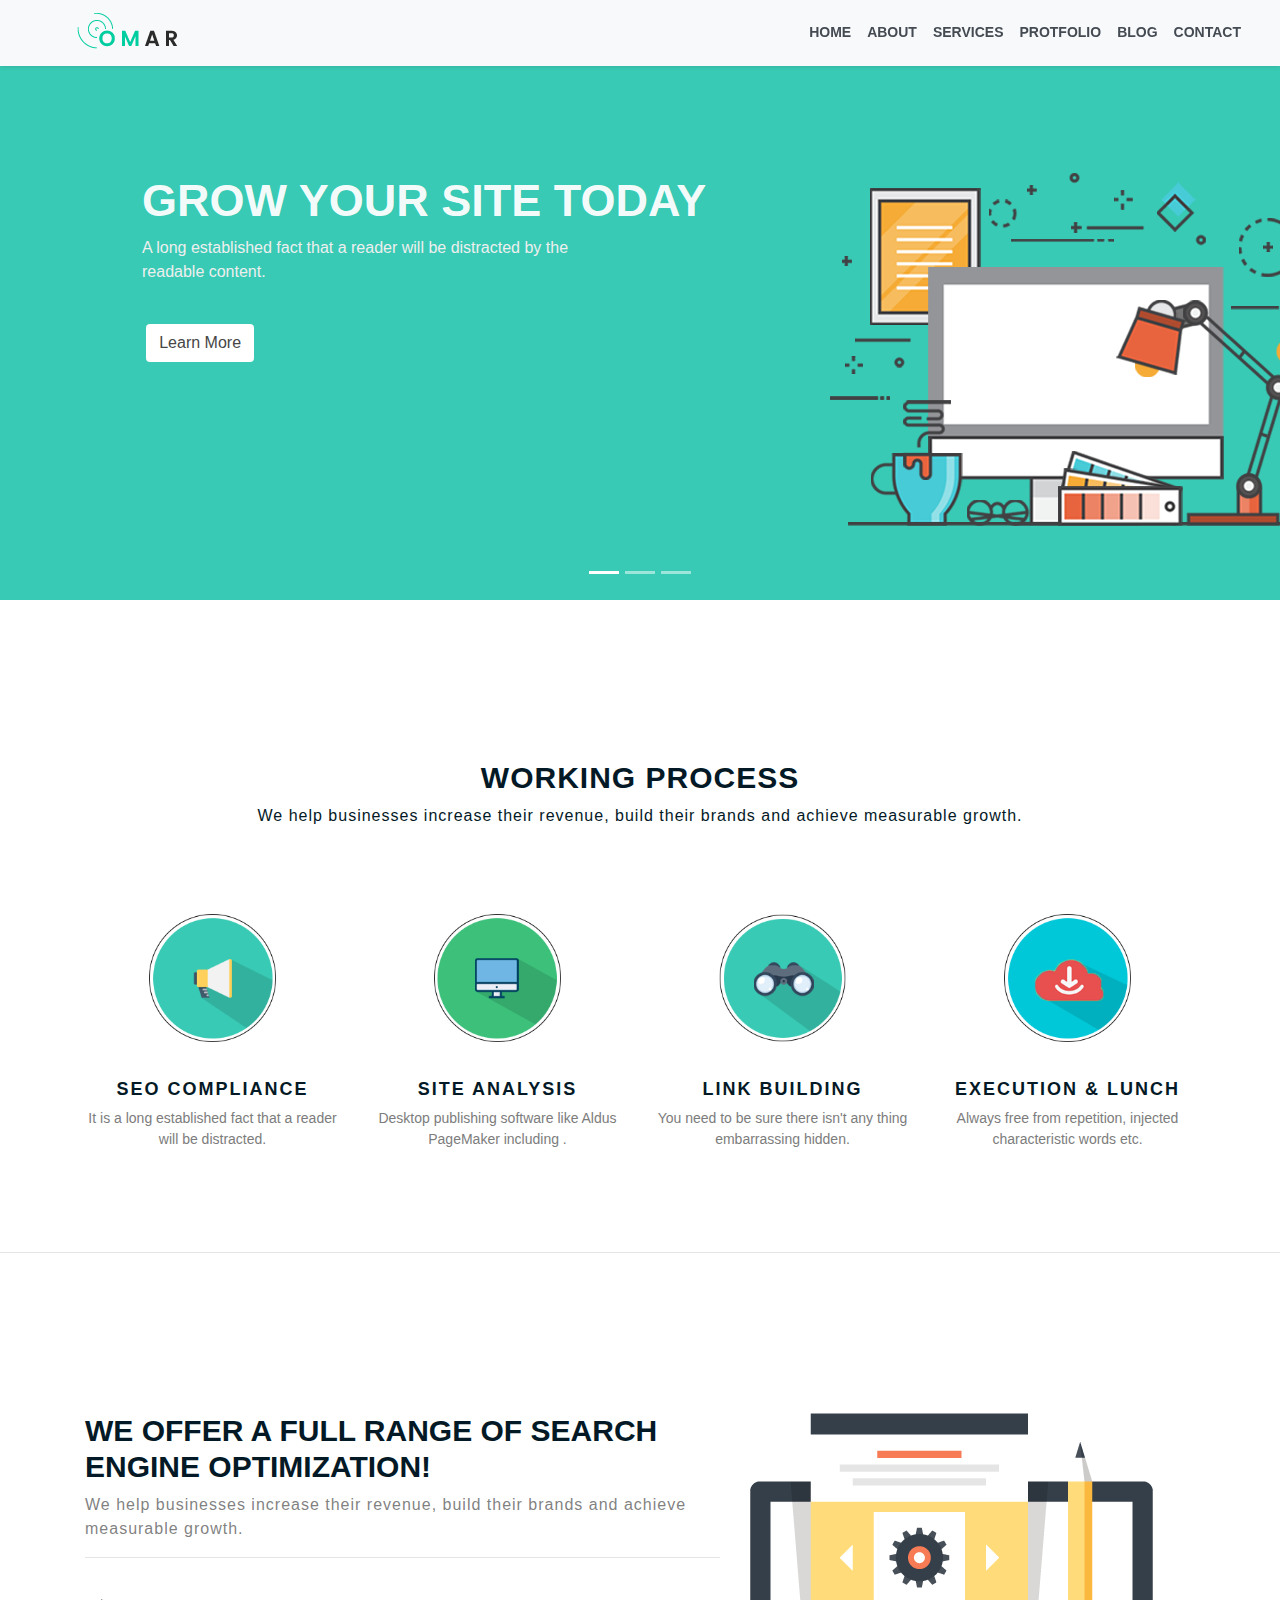
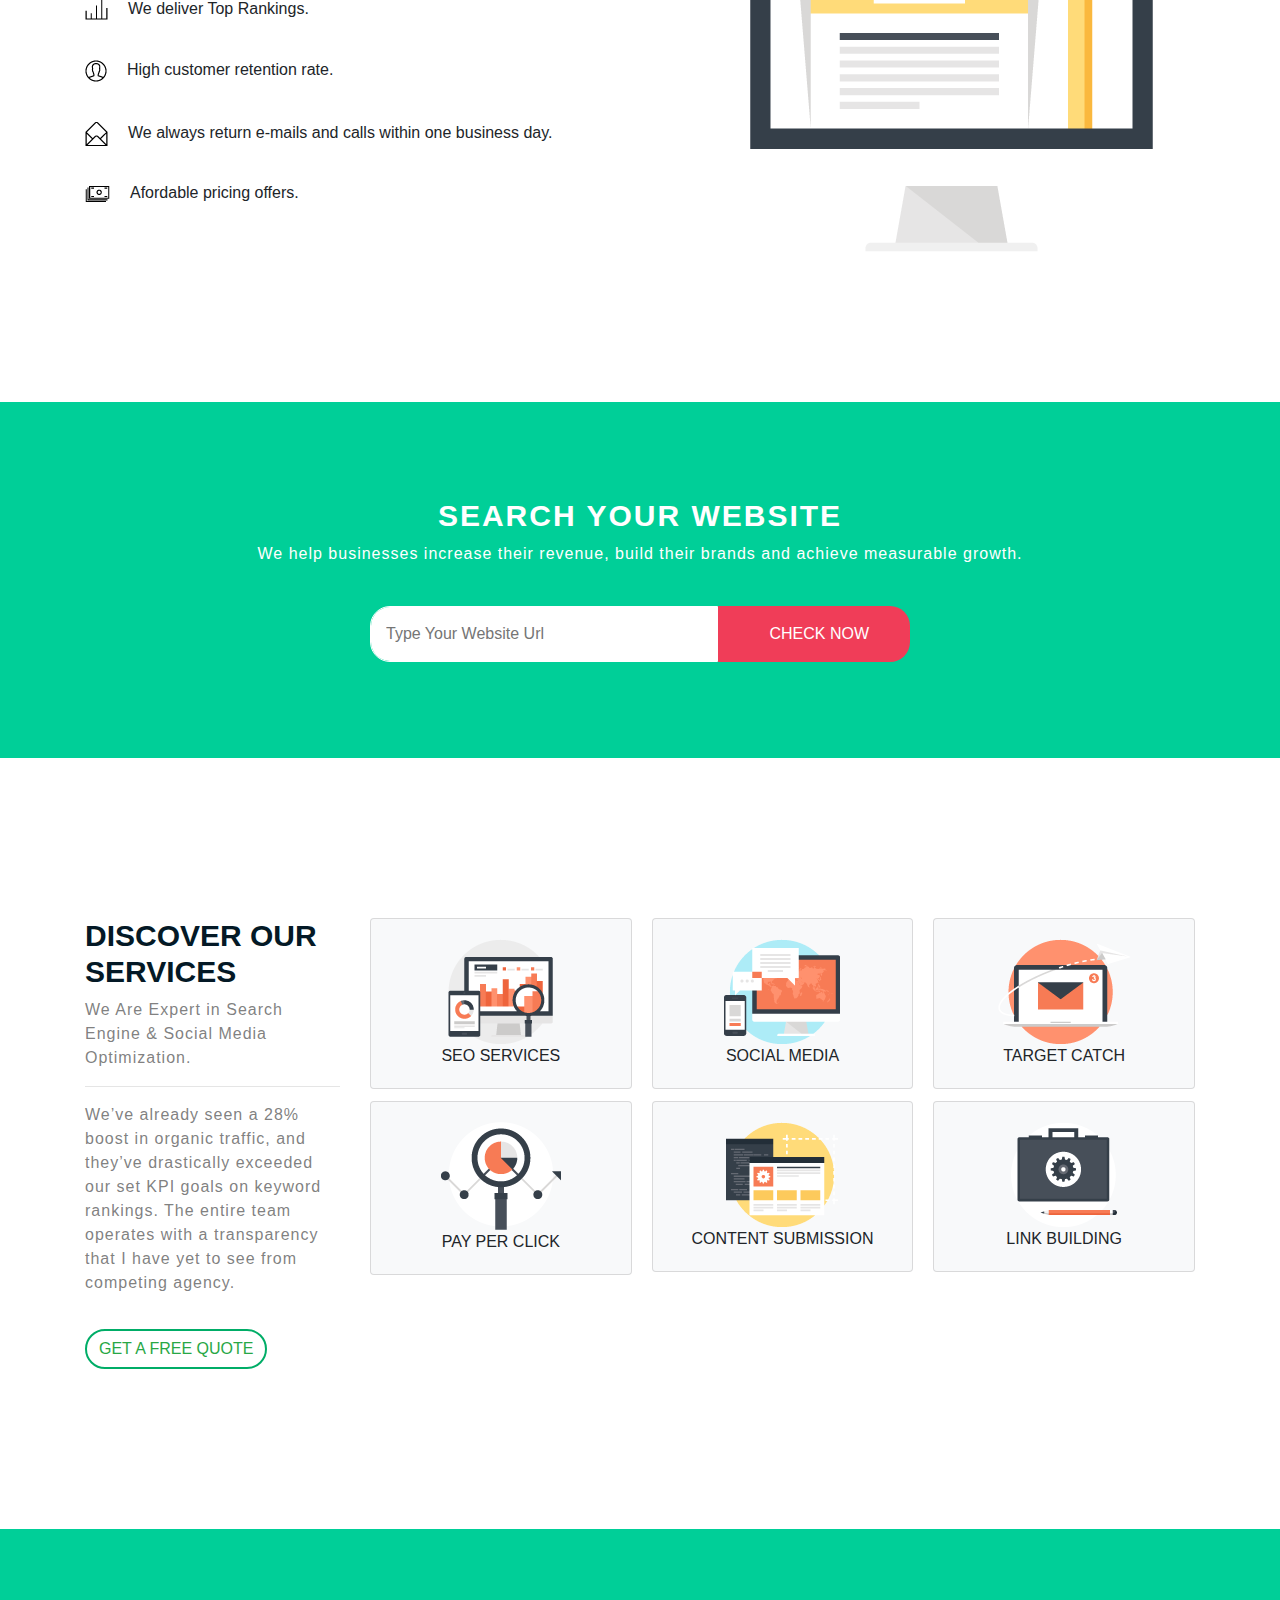
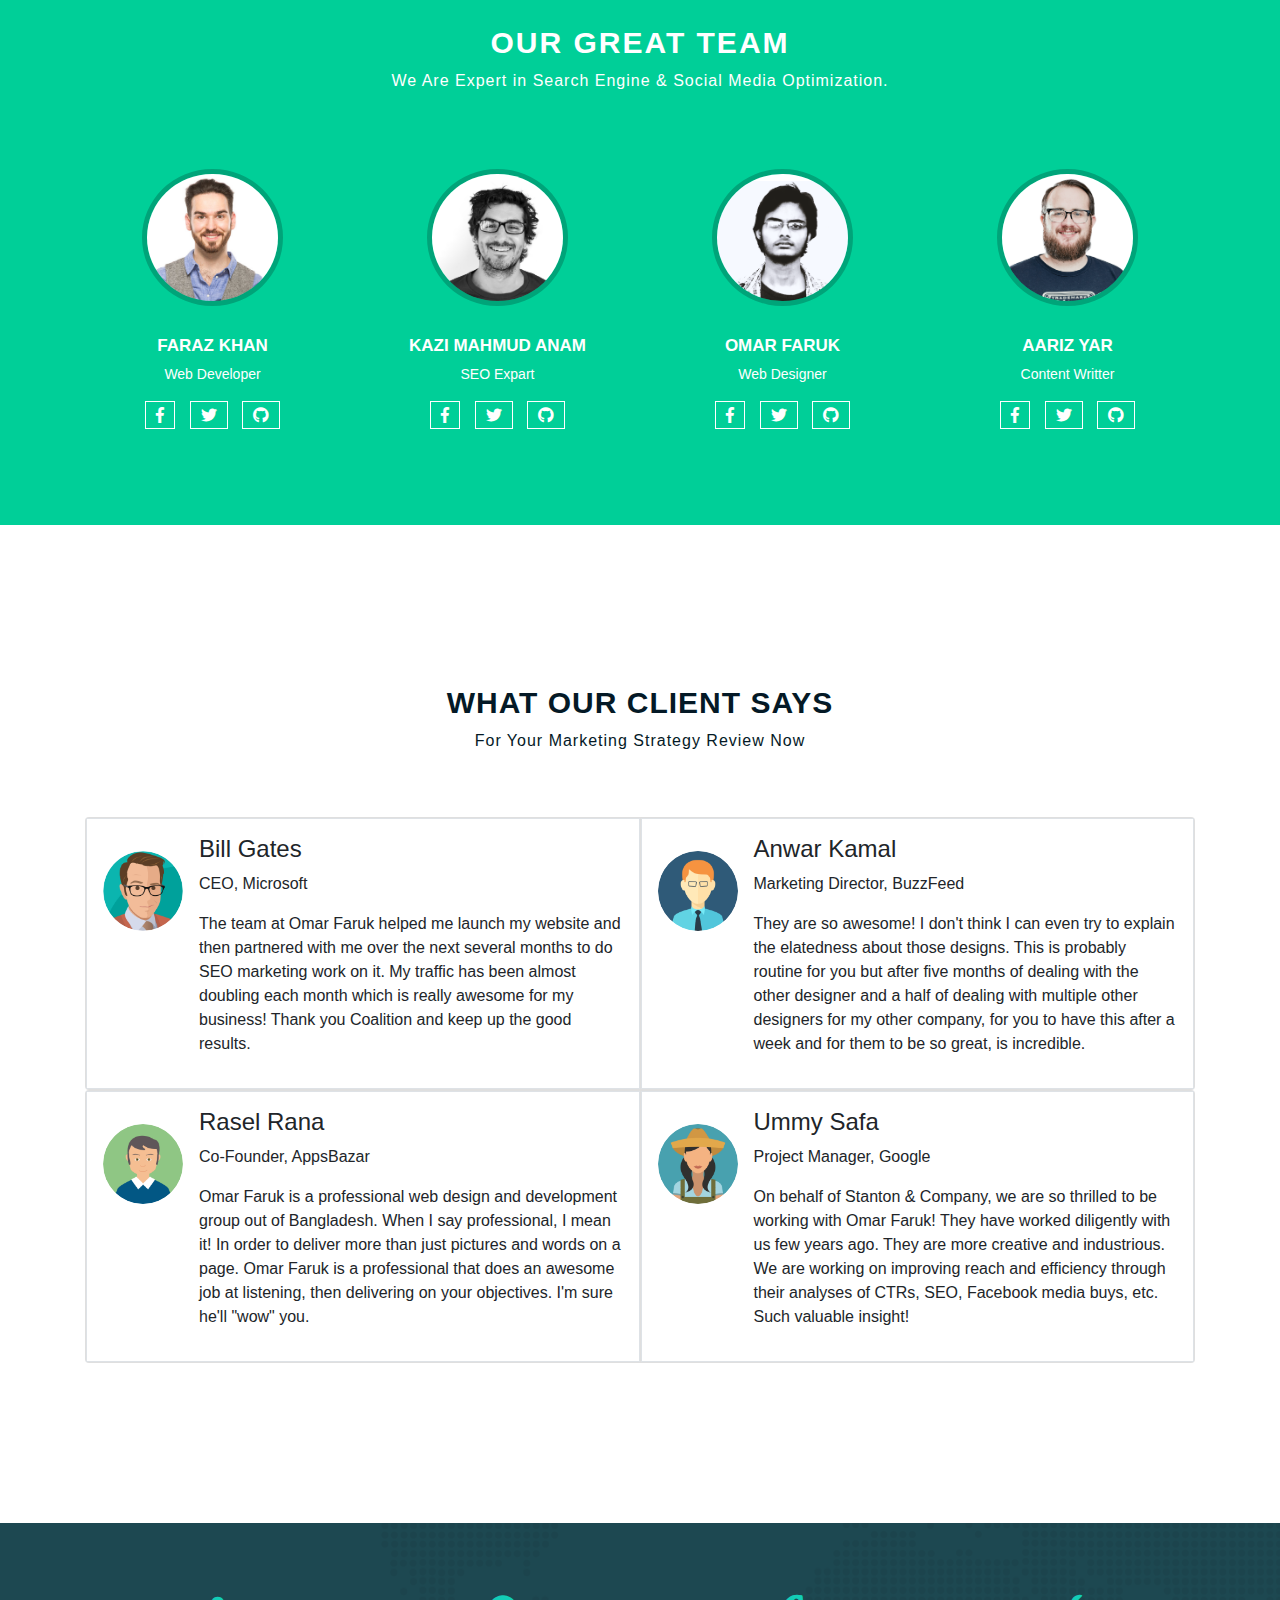
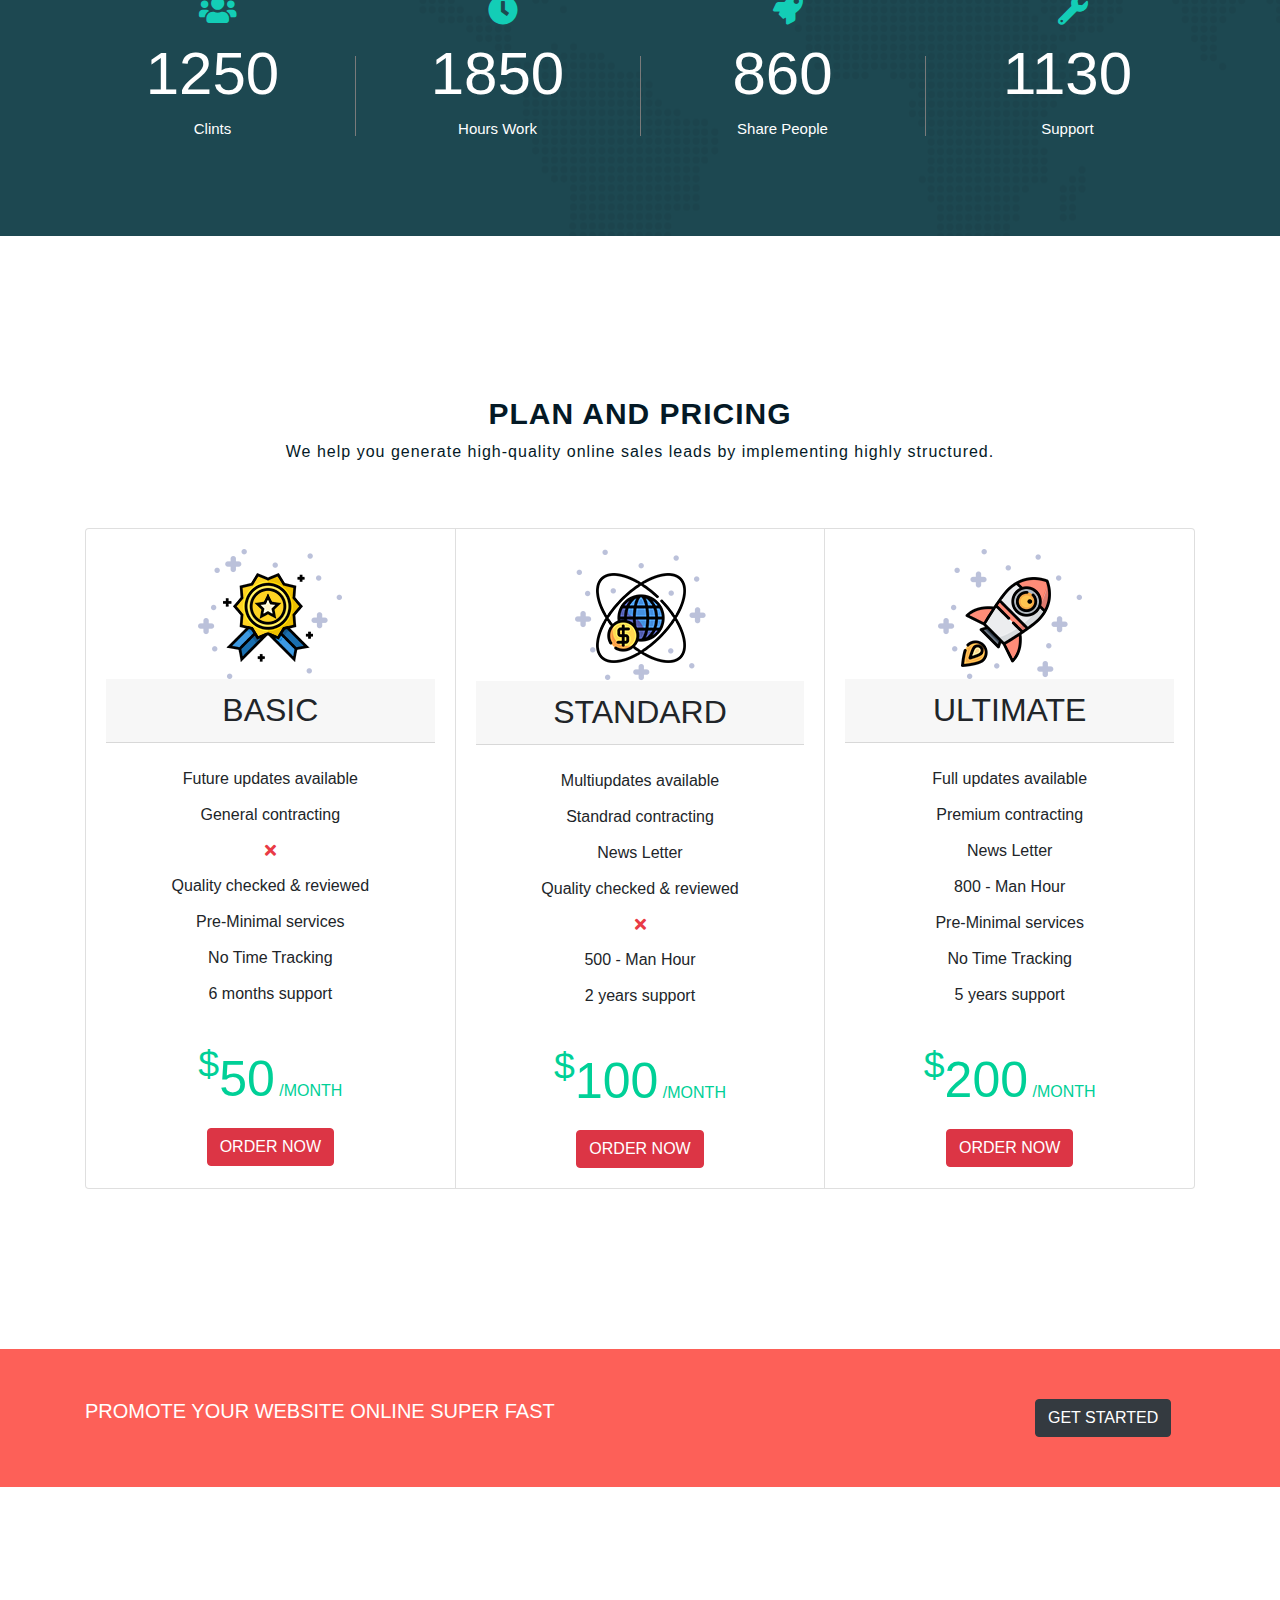
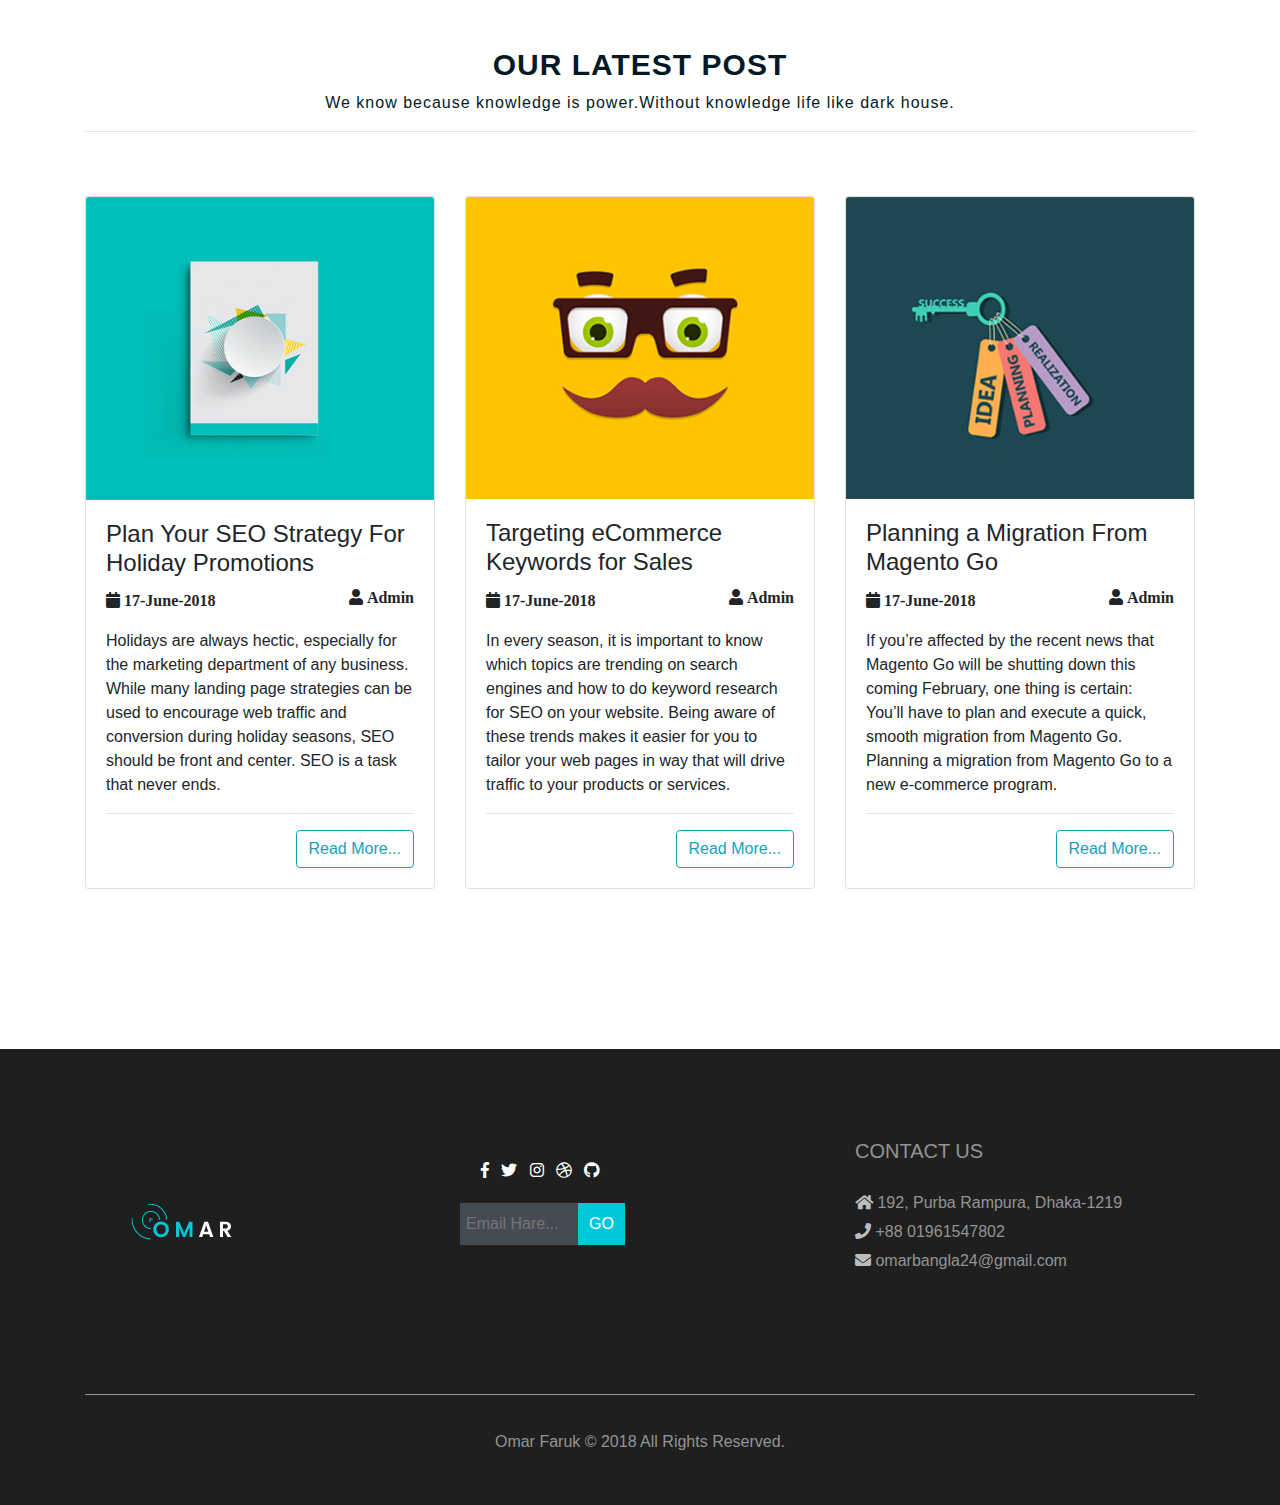
<file: index.html>
<!DOCTYPE html>
<html lang="en">
<head>
    <meta charset="UTF-8">
    <title>Creative SEO Agency | Omar Faruk</title>
    <link rel="stylesheet" href="css/bootstrap.css"/>
    <link rel="stylesheet" href="css/style.css"/>
    <link rel="stylesheet" href="css/fontawesome-all.css"/>
    </head>
<body>
<section id="menu">
    <div class="container">
    <nav class="navbar navbar-expand-lg bg-light shadow-sm nav nav-masthead fixed-top">
        <div class="container-fluid">
        <!-- Brand -->
        <a class="" href="#"><img src="images/logo.png"/> </a>

        <!-- Toggler/collapsibe Button -->
            <button class="navbar-toggler navbar-toggler-right" type="button" data-toggle="collapse" data-target="#collapsibleNavbar" aria-controls="collapsibleNavbar" aria-expanded="false" aria-label="Toggle navigation">
                <i class="fa fa-align-right"></i>
            </button>

        <!-- Navbar links -->
        <div class="collapse navbar-collapse" id="collapsibleNavbar">
            <ul class="navbar-nav ml-auto">
                <li class="nav-item">
                    <a class="nav-link" href="index.html">HOME</a>
                </li>
                <li class="nav-item">
                    <a class="nav-link" href="about.html">ABOUT</a>
                </li>
                <li class="nav-item">
                    <a class="nav-link" href="services.html">SERVICES</a>
                </li>
                <li class="nav-item">
                    <a class="nav-link" href="protfolio.html">PROTFOLIO</a>
                </li>
                <li class="nav-item">
                    <a class="nav-link" href="blog.html">BLOG</a>
                </li>
                <li class="nav-item">
                    <a class="nav-link" href="contact.html">CONTACT</a>
                </li>
            </ul>
        </div>
        </div>
    </nav>
    </div>
</section>

<!---Navigation End-->







<!-- Slider Start -->

    <div class="row">
        <div class="col-md-12">
            <div id="mySlide" class="carousel slide" data-ride="carousel" data-interval="2000">
                <ol class="carousel-indicators">
                    <li data-target="#mySlide" data-slide-to="0" class="active"></li>
                    <li data-target="#mySlide" data-slide-to="1"></li>
                    <li data-target="#mySlide" data-slide-to="2"></li>
                </ol>



                <div class="carousel-inner">
                    <div class="carousel-item active">
                        <img src="images/s-1.png" class="img-responsive"/>
                        <div class="carousel-caption">
                            <div class="slider-c">
                                <h2 class="header-text-s">Grow Your Site Today</h2>
                                <p class="p-txt">A long established fact that a reader will be distracted by the <br/> readable content.</p>
                                <a href="services.html" class="btn btn-sl">Learn More</a>
                            </div>
                        </div>
                    </div>

                    <div class="carousel-item">
                        <img src="images/s-2.png" class="img-responsive"/>
                        <div class="carousel-caption">
                            <div class="slider-c">
                            <h2 class="header-text-s">Creative SEO Solutions</h2>
                            <p class="p-txt">Increase web traffic with pay-per click and retargeting advertising.</p>
                            <a href="services.html" class="btn btn-sl">Learn More</a>
                        </div>
                        </div>
                    </div>

                    <div class="carousel-item">
                        <img src="images/s-3.png" class="img-responsive"/>
                        <div class="carousel-caption">
                            <div class="slider-c">
                            <h2 class="header-text-s">Bost Your Site Today</h2>
                            <p class="p-txt">Grow and continually improve your website’s visibility and ranking with organic search.</p>
                            <a href="services.html" class="btn btn-sl">Learn More</a>
                        </div>
                        </div>
                    </div>


                </div>
            </div>
        </div>
    </div>


<!-- Slider END -->









<!--Working Process-->

<section class="mt-20">

    <div class="container">
        <div class="row">
            <div class="col-md-12">
                <h1 class="header-title text-center">
                    Working Process
                </h1>
                <p class="header-text text-center">
                    We help businesses increase their revenue, build their brands and achieve measurable growth.
                </p>
            </div>


            <div class="col-md-3">
                <div class="center">
                        <img src="images/icon/site.png" class="icon-responsive img-w"/>
                    <h6 class="pera-header text-center">
                        SEO Compliance
                    </h6>
                    <p class="pera-text text-center">
                        It is a long established fact that a reader will be distracted.
                    </p>
                </div>
            </div>

            <div class="col-md-3">
                <div class="center">
                    <img src="images/icon/monitor.png" class="icon-responsive img-w"/>
                    <h6 class="pera-header text-center">
                        Site Analysis
                    </h6>
                    <p class="pera-text text-center">
                        Desktop publishing software like Aldus PageMaker including .
                    </p>
                </div>
            </div>

            <div class="col-md-3">
                <div class="center">
                    <img src="images/icon/link.png" class="icon-responsive img-w"/>
                    <h6 class="pera-header text-center">
                        Link Building
                    </h6>
                    <p class="pera-text text-center">
                        You need to be sure there isn't any thing embarrassing hidden.
                    </p>
                </div>
            </div>

            <div class="col-md-3">
                <div class="center">
                    <img src="images/icon/seo.png" class="icon-responsive img-w"/>
                    <h6 class="pera-header text-center">
                        Execution & Lunch
                    </h6>
                    <p class="pera-text text-center">
                        Always free from repetition, injected characteristic words etc.
                    </p>
                </div>
            </div>


        </div>
    </div>
</section>

<!--Working Process End-->






<!--About-->

<hr/>
<section  class="mt-20">
    <div class="container">
        <div class="row">
            <div class="col-md-7">
                <h1 class="header-title-service">
                    We Offer a Full Range of Search Engine Optimization!
                </h1>

                <p class="header-text-service">
                    We help businesses increase their revenue, build their brands and achieve measurable growth.
                </p>


                <hr/>


                <ul class="list">
                    <li><img src="images/icon/4.png" class="img-icon"/>We deliver Top Rankings.</li>
                    <li><img src="images/icon/5.png" class="img-icon"/>High customer retention rate.</li>
                    <li><img src="images/icon/6.png" class="img-icon"/>We always return e-mails and calls within one business day.</li>
                    <li><img src="images/icon/7.png" class="img-icon"/>Afordable pricing offers.</li>
                </ul>
            </div>

            <div class="col-md-5">
                <img src="images/2.png"/>
            </div>

 </div>
    </div>
</section>


<!--About End-->










<!--Search Your Website-->
<section class="search-bg mt-10">
    <div class="container">
        <div class="row">
            <div class="col-md-12 mt-5 pt-5">
                <h1 class="s-header-title text-center">
                    Search Your Website
                </h1>
                <p class="s-header-text text-center">
                    We help businesses increase their revenue, build their brands and achieve measurable growth.
                </p>




                <div class="row pt-4 pb-5 mb-5">
                    <div class="col-md-3"></div>
                    <div class="col-md-6">
                <form class="newsltter-form">
                    <div class="input-group">
                        <input type="url" name="search" placeholder="Type Your Website Url" class="search-input">
                  <button class="btn-s btn-red" type="submit">Check Now</button>
                    </div>
                </form>
            </div>
                        <div class="col-md-3"></div>



            </div>
            </div>
        </div>
    </div>

</section>

<!--Search Your Website End-->






<!--Our Seo Service-->

<section class="mt-20">
    <div class="container">
        <div class="row">
            <div class="col-md-3">
                <h1 class="header-title-service">
                    Discover
                    Our Services
                </h1>
                <p class="header-text-service">
                    We Are Expert in Search Engine & Social
                    Media Optimization.
                </p>
                <hr/>
                <p class="header-text-service">
                    We’ve already seen a 28% boost in organic traffic, and they’ve drastically exceeded our set KPI goals on keyword rankings.
                    The entire team operates with a transparency that I have yet to see from competing agency.
                </p>
                <a href="" class="btn-service btn btn-outline-success">GET A FREE QUOTE</a>
            </div>


            <div class="col-md-9">
                <div class="card-columns">
                    <div class="card bg-light">
                        <div class="card-body text-center">
                            <img src="images/services/1.png"/>
                            <p class="card-text">SEO SERVICES</p>
                        </div>
                    </div>

                    <div class="card bg-light">
                        <div class="card-body text-center">
                            <img src="images/services/2.png"/>
                            <p class="card-text">PAY PER CLICK</p>
                        </div>
                    </div>

                    <div class="card bg-light">
                        <div class="card-body text-center">
                            <img src="images/services/3.png"/>
                            <p class="card-text">SOCIAL MEDIA</p>
                        </div>
                    </div>

                    <div class="card bg-light">
                        <div class="card-body text-center">
                            <img src="images/services/4.png"/>
                            <p class="card-text">CONTENT SUBMISSION</p>
                        </div>
                    </div>

                    <div class="card bg-light">
                        <div class="card-body text-center">
                            <img src="images/services/5.png"/>
                            <p class="card-text">TARGET CATCH</p>
                        </div>
                    </div>

                    <div class="card bg-light">
                        <div class="card-body text-center">
                            <img src="images/services/6.png"/>
                            <p class="card-text">LINK BUILDING</p>
                        </div>
                    </div>

                </div>
                </div>
            </div>
        </div>
</section>

<!--Our Seo Service End-->






<!--Our Team-->

<section class="team-bg mt-20">
    <div class="container">
        <div class="row">
            <div class="col-md-12">
                <h1 class="s-header-title text-center mt-5 pt-5">
                    Our Great Team
                </h1>
                <p class="s-header-text text-center">
                    We Are Expert in Search Engine & Social
                    Media Optimization.
                </p>
            </div>



            <div class="col-md-3 t-center">
                            <img src="images/t4.png" class=" img-round"/>
                <h6 class="t-title">Faraz Khan</h6>
                <p class="t-text">Web Developer</p>
                <div class="t-icon">
                    <a href="https://www.facebook.com/omarbangla24" class="fab fa-facebook-f" target="_blank"></a>
                    <a href="https://twitter.com/omarfaruk90000" class="fab fa-twitter" target="_blank"></a>
                    <a href="https://github.com/omarbangla24" class="fab fa-github" target="_blank"></a>
                </div>
                </div>


            <div class="col-md-3 t-center pb-5 mb-5">
                <img src="images/tt2.png" class=" img-round"/>
                <h6 class="t-title">Kazi Mahmud Anam</h6>
                <p class="t-text">SEO Expart</p>
                <div class="t-icon">
                <a href="https://www.facebook.com/omarbangla24" class="fab fa-facebook-f" target="_blank"></a>
                <a href="https://twitter.com/omarfaruk90000" class="fab fa-twitter" target="_blank"></a>
                <a href="https://github.com/omarbangla24" class="fab fa-github" target="_blank"></a>
                </div>
                </div>


            <div class="col-md-3 t-center">
                <img src="images/Profile.png" class=" img-round"/>
                <h6 class="t-title">Omar Faruk</h6>
                <p class="t-text">Web Designer</p>
                <div class="t-icon">
                    <a href="https://www.facebook.com/omarbangla24" class="fab fa-facebook-f" target="_blank"></a>
                    <a href="https://twitter.com/omarfaruk90000" class="fab fa-twitter" target="_blank"></a>
                    <a href="https://github.com/omarbangla24" class="fab fa-github" target="_blank"></a>
                </div>
            </div>

            <div class="col-md-3 t-center">
                <img src="images/team-2.png" class=" img-round"/>
                <h6 class="t-title">Aariz Yar</h6>
                <p class="t-text">Content Writter</p>
                <div class="t-icon">
                    <a href="https://www.facebook.com/omarbangla24" class="fab fa-facebook-f" target="_blank"></a>
                    <a href="https://twitter.com/omarfaruk90000" class="fab fa-twitter" target="_blank"></a>
                    <a href="https://github.com/omarbangla24" class="fab fa-github" target="_blank"></a>
                </div>
            </div>

                </div>
            </div>
</section>

<!--Our Team End-->












<!--Our clint sys-->

<section  class="mt-20">
    <div class="container">
        <div class="row">
            <div class="col-md-12">
                <h1 class="header-title text-center">
                    What our client says
                </h1>
                <p class="header-text text-center">
                    For Your Marketing Strategy Review Now
                </p>
                </div>

            <div class="col-md-12">
                <div class="card-group mt-5">
                    <div class="card">
                        <div class="media border p-3">
                            <img src="images/f143af21d6025fdd8b0efc1612ba583a.png" alt="John Doe" class="mr-3 mt-3 rounded-circle" style="width:80px;">
                            <div class="media-body">
                                <h4>Bill Gates</h4><p>CEO, Microsoft</p>
                                <p>The team at Omar Faruk helped me launch my website and then partnered with me over the next several months to do SEO marketing work on it. My traffic has been almost doubling each month which is really awesome for my business! Thank you Coalition and keep up the good results.
                                </p>
                            </div>
                        </div>
                    </div>

                    <div class="card">
                        <div class="media border p-3">
                            <img src="images/flat-faces-icons-circle-3.png" alt="John Doe" class="mr-3 mt-3 rounded-circle" style="width:80px;">
                            <div class="media-body">
                                <h4>Anwar Kamal</h4><p>Marketing Director, BuzzFeed</p>
                                <p>They are so awesome! I don't think I can even try to explain the elatedness about those designs. This is probably routine for you but after five months of dealing with the other designer and a half of dealing with multiple other designers for my other company, for you to have this after a week and for them to be so great, is incredible.</p>
                            </div>
                        </div>
                    </div>
                </div>
            </div>


            <div class="col-md-12">
                <div class="card-group">
                    <div class="card">
                        <div class="media border p-3">
                            <img src="images/770139_man_512x512.png" alt="John Doe" class="mr-3 mt-3 rounded-circle" style="width:80px;">
                            <div class="media-body">
                                <h4>Rasel Rana</h4><p>Co-Founder, AppsBazar</p>
                                <p>Omar Faruk is a professional web design and development group out of Bangladesh. When I say professional, I mean it! In order to deliver more than just pictures and words on a page.

                                    Omar Faruk is a professional that does an awesome job at listening, then delivering on your objectives. I'm sure he'll "wow" you. </p>
                            </div>
                        </div>
                    </div>

                    <div class="card">
                        <div class="media border p-3">
                            <img src="images/190684.png" alt="John Doe" class="mr-3 mt-3 rounded-circle" style="width:80px;">
                            <div class="media-body">
                                <h4>Ummy Safa</h4><p>Project Manager, Google</p>
                                <p>On behalf of Stanton & Company, we are so thrilled to be working with Omar Faruk! They have worked diligently with us few years ago. They are more creative and industrious.
                                   We are working on improving reach and efficiency through their analyses of CTRs, SEO, Facebook media buys, etc. Such valuable insight!
                                </p>
                            </div>
                        </div>
                    </div>
                </div>
            </div>
        </div>
    </div>
</section>
<!--Our clint sys End-->













<!--project done-->

<section class="mt-20">
    <div class="overlay">
    <div class="p-bg">
    <div class="container">
        <div class="row">

            <div class="col-md-3 t-center">
                <div class="p-icon">
                    <i class="fa fa-users"></i>
                </div>
                <h6 class="p-title">1250</h6>
                <p class="p-text">Clints</p>
                <div class="i"></div>
            </div>


            <div class="col-md-3 t-center">
                <div class="p-icon">
                    <i class="fa fa-clock"></i>
                </div>
                <h6 class="p-title">1850</h6>
                <p class="p-text">Hours Work</p>
                <div class="i"></div>
            </div>


            <div class="col-md-3 t-center">
                <div class="p-icon">
                    <i class="fa fa-rocket"></i>
                </div>
                <h6 class="p-title">860</h6>
                <p class="p-text">Share People</p>
                <div class="i"></div>
            </div>


            <div class="col-md-3 t-center">
                <div class="p-icon">
                    <i class="fa fa-wrench"></i>
                </div>
                <h6 class="p-title">1130</h6>
                <p class="p-text">Support</p>
            </div>

        </div>
    </div>
    </div>
    </div>
</section>
<!--project done End-->









<!--Price-->
<section class="mt-20">
<div class="container">
    <div class="row">
        <div class="col-md-12">
            <h1 class="header-title text-center">
                Plan And Pricing
            </h1>
            <p class="header-text text-center">
                We help you generate high-quality online sales leads by implementing highly structured.
            </p>
        </div>
        <div class="col-md-12 mt-5">
            <div class="card-group">
                <div class="card text-center">
                    <div class="card-body">

                        <img src="images/icon/seokit-fi-1.png"/>
                        <h2 class="card-header">BASIC</h2>
                        <p class="card-title mt-4">Future updates available </p>
                        <p class="card-title">General contracting</p>
                        <p class="text-i  fa fa-times fa-1x"></p>
                        <p class="card-title">Quality checked & reviewed</p>
                        <p class="card-title">Pre-Minimal services</p>
                        <p class="card-title">No Time Tracking</p>
                        <p class="card-title mb-4">6 months support </p><br/>
                        <span class="price"><sup>$</sup>50</span>
                        <span class="text-d">/MONTH</span><br/><br/>
                        <a href="" class="btn btn-danger">ORDER NOW</a>
                    </div>
                </div>


                <div class="card text-center">
                    <div class="card-body">
                        <img src="images/icon/seokit-fi-3.png"/>
                        <h2 class="card-header">STANDARD</h2>
                        <p class="card-title mt-4">Multiupdates available </p>
                        <p class="card-title">Standrad contracting</p>
                        <p class="card-title">News Letter</p>
                        <p class="card-title">Quality checked & reviewed</p>
                        <p class="text-i  fa fa-times fa-1x"></p>
                        <p class="card-title">500 - Man Hour</p>
                        <p class="card-title mb-4">2 years support </p><br/>
                        <span class="price"><sup>$</sup>100</span>
                        <span class="text-d">/MONTH</span><br/><br/>
                        <a href="" class="btn btn-danger">ORDER NOW</a>
                    </div>
                </div>

                <div class="card text-center">
                    <div class="card-body">
                        <img src="images/icon/seokit-fi-4.png"/>
                        <h2 class="card-header">ULTIMATE</h2>
                        <p class="card-title mt-4">Full updates available </p>
                        <p class="card-title">Premium contracting</p>
                        <p class="card-title">News Letter</p>
                        <p class="card-title">800 - Man Hour</p>
                        <p class="card-title">Pre-Minimal services</p>
                        <p class="card-title">No Time Tracking</p>
                        <p class="card-title mb-4">5 years support </p><br/>
                        <span class="price"><sup>$</sup>200</span>
                        <span class="text-d">/MONTH</span><br/><br/>
                        <a href="" class="btn btn-danger">ORDER NOW</a>
                    </div>
                </div>

            </div>
        </div>
    </div>
</div>
</section>
<!--Price End-->













<!--Get Started-->
<section class="g-bg mt-20">
    <div class="container">
        <div class="row">
            <div class="col-md-10">
                    <h2 class="g-text">Promote Your website Online Super Fast</h2>
            </div>
            <div class="col-md-2">
                <a href="" class="btn btn-dark">GET STARTED</a>
            </div>
        </div>
    </div>
</section>


<!--Get Started End-->













<!--Our Blog-->

<section class="mt-20">
    <div class="container">
        <div class="row">
            <div class="col-md-12">
                <h1 class="header-title text-center">
                    OUR latest post
                </h1>
                <p class="header-text text-center">
                    We know because knowledge is power.Without knowledge life like dark house.
                </p>
                <hr/>
            </div>

            <div class="col-md-12">
                    <div class="card-deck mt-5">
                        <div class="card">
                            <img class="card-img-top" src="images/Blog/Layer-615.png" alt="Card image">
                            <div class="card-body">
                                <h4 class="card-title">Plan Your SEO Strategy For Holiday Promotions</h4>
                                <i class="fa fa-calendar"> 17-June-2018</i>
                                <i class="fa fa-user float-right"> Admin</i>
                                <p class="card-text mt-3">Holidays are always hectic, especially for the marketing department of any business. While many landing page strategies can be used to encourage web traffic and conversion during holiday seasons, SEO should be front and center. SEO is a task that never ends.</p>
                                <hr/><a href="#" class="btn btn-outline-info float-right">Read More...</a>
                            </div>
                        </div>

                        <div class="card">
                            <img class="card-img-top" src="images/Blog/Layer-6151.png" alt="Card image">
                            <div class="card-body">
                                <h4 class="card-title">Targeting eCommerce Keywords for Sales</h4>
                                <i class="fa fa-calendar"> 17-June-2018</i>
                                <i class="fa fa-user float-right"> Admin</i>
                                <p class="card-text mt-3">In every season, it is important to know which topics are trending on search engines and how to do keyword research for SEO on your website. Being aware of these trends makes it easier for you to tailor your web pages in way that will drive traffic to your products or services. </p>
                                <hr/><a href="#" class="btn btn-outline-info float-right">Read More...</a>
                            </div>
                        </div>

                        <div class="card">
                            <img class="card-img-top" src="images/Blog/Layer-6152.png" alt="Card image">
                            <div class="card-body">
                                <h4 class="card-title">Planning a Migration From Magento Go</h4>
                                <i class="fa fa-calendar"> 17-June-2018</i>
                                <i class="fa fa-user float-right"> Admin</i>
                                <p class="card-text mt-3">If you’re affected by the recent news that Magento Go will be shutting down this coming February, one thing is certain: You’ll have to plan and execute a quick, smooth migration from Magento Go.

                                    Planning a migration from Magento Go to a new e-commerce program.</p>
                                <hr/><a href="#" class="btn btn-outline-info float-right">Read More...</a>
                            </div>
                        </div>
                    </div>
            </div>
            </div>
        </div>
</section>

<!--Our Blog End-->
















<!--footer-->
<section class="f-bg mt-20">
<div class="container">
    <div class="row">
        <div class="col-md-3">
            <a class="center-logo" href="#"><img src="images/Untitled-2.png"/> </a>
        </div>

        <div class="col-md-3">
            <div class="center-f">
            <div class="f-icon">
                <a href="https://www.facebook.com/omarbangla24" class="fab fa-facebook-f" target="_blank"></a>
                <a href="https://twitter.com/omarfaruk90000" class="fab fa-twitter" target="_blank"></a>
                <a href="https://twitter.com/omarfaruk90000" class="fab fa-instagram" target="_blank"></a>
                <a href="https://twitter.com/omarfaruk90000" class="fab fa-dribbble" target="_blank"></a>
                <a href="https://github.com/omarbangla24" class="fab fa-github" target="_blank"></a>
            </div>
            <form class="newsltter-form">
                <div class="input-group">
                    <input type="url" name="search" placeholder="Email Hare..." class="f-input">
                    <button class="btn-f btn-blue" type="submit">Go</button>
                </div>
            </form>
        </div>
        </div>

        <div class="col-md-6">
            <h4 class="text-f">CONTACT US</h4>
            <ul class="list-f">
                <li><i class="fa fa-home icon-f"></i>  192, Purba Rampura, Dhaka-1219</li>
                <li><i class="fa fa-phone icon-f"></i> +88 01961547802</li>
                <li><i class="fa fa-envelope icon-f"></i> omarbangla24@gmail.com</li>
            </ul>
        </div>


        <div class="col-md-12">
            <p class="site-info">Omar Faruk © 2018 All Rights Reserved.</p>
        </div>
    </div>

</div>

</section>

<!--footer End-->


















<script src="js/jquery-3.3.1.js"></script>
<script src="js/bootstrap.js"></script>

</body>
</html>
</file>
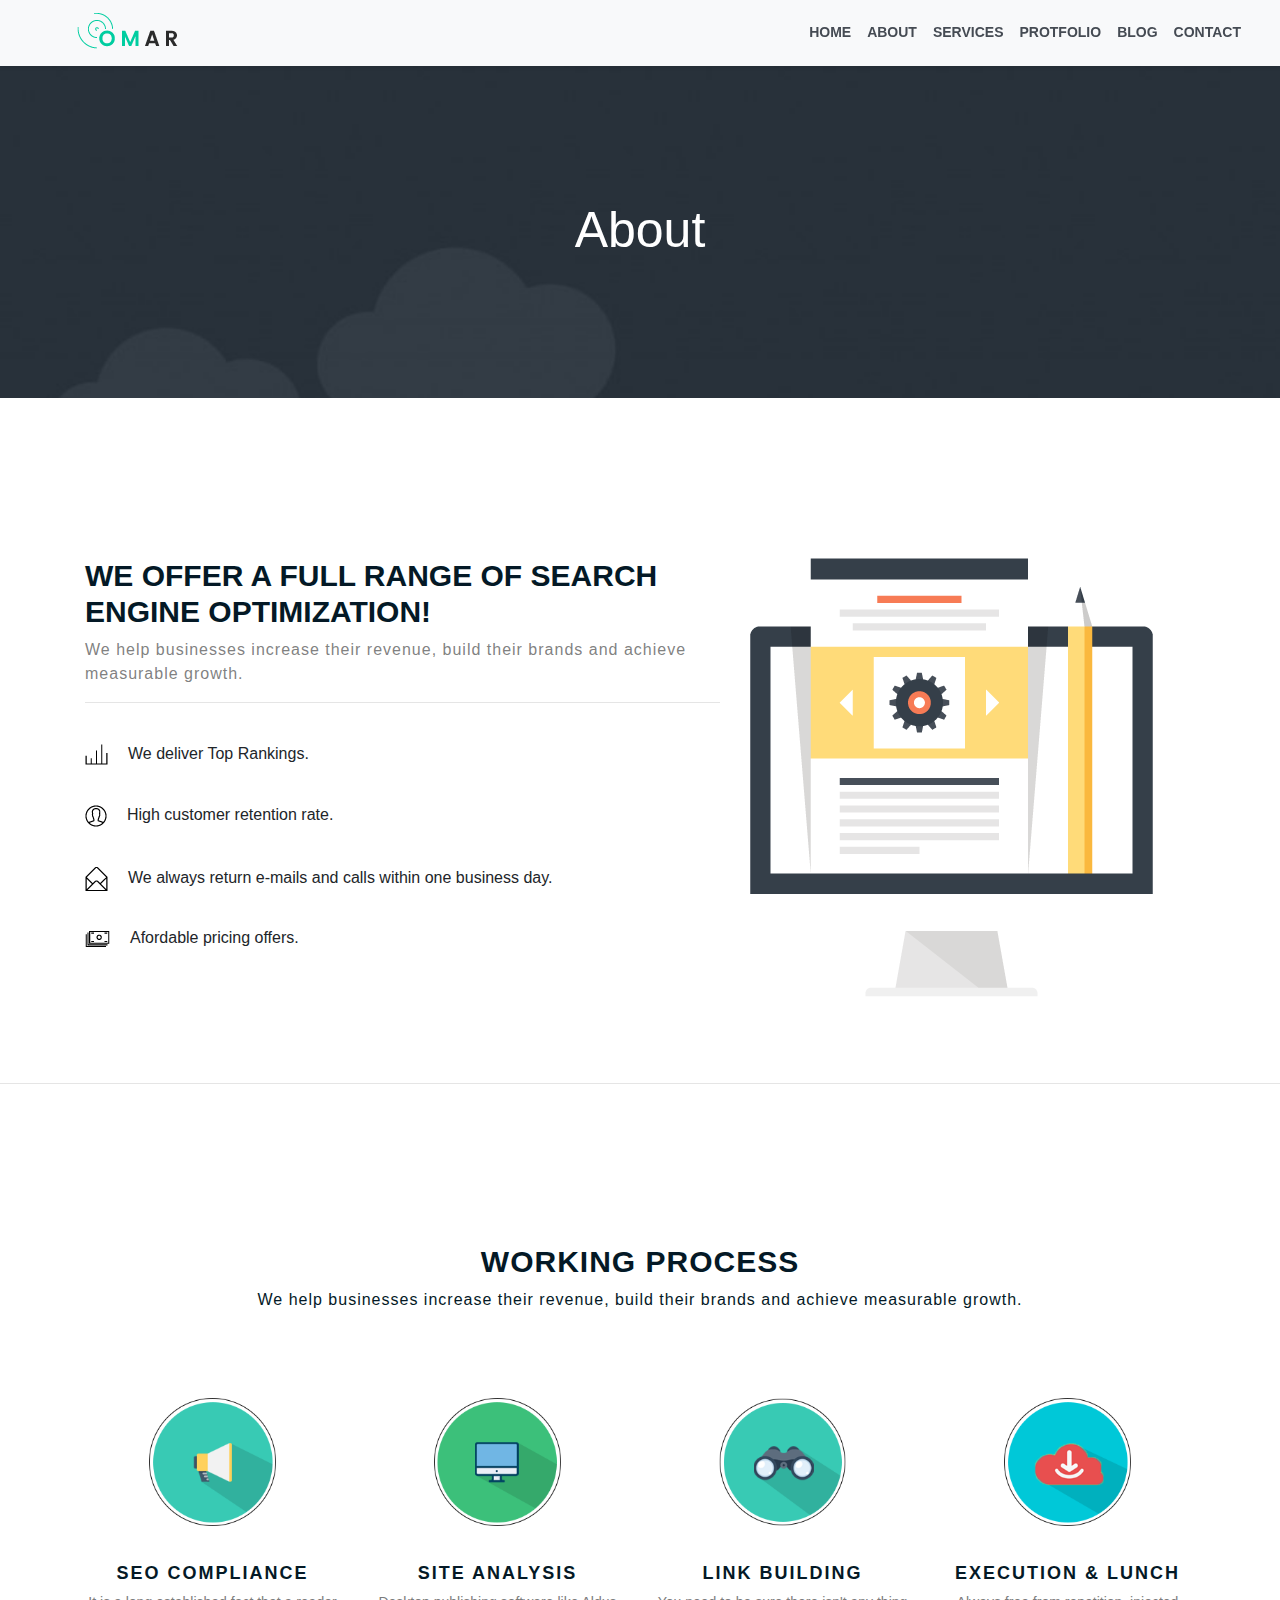
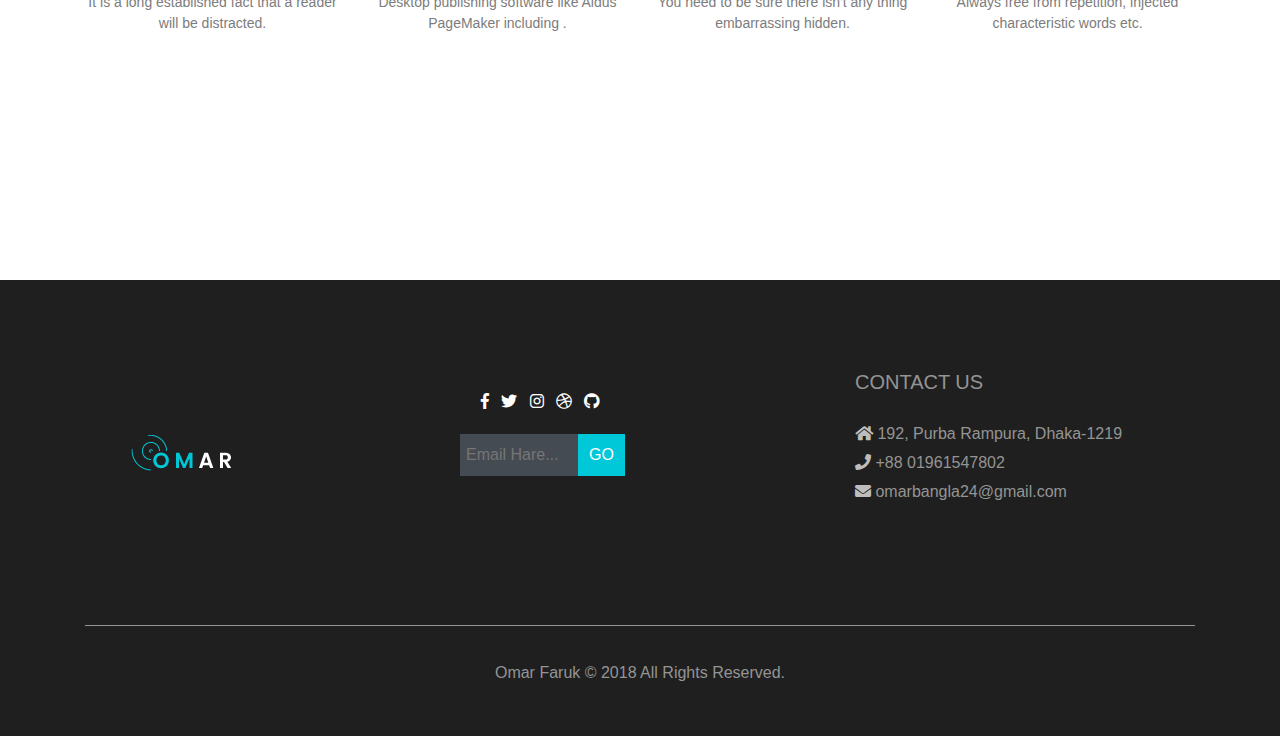
<file: about.html>
<!DOCTYPE html>
<html lang="en">
<head>
    <meta charset="UTF-8">
    <title>Title</title>
    <link rel="stylesheet" href="css/bootstrap.css"/>
    <link rel="stylesheet" href="css/style.css"/>
    <link rel="stylesheet" href="css/fontawesome-all.css"/>
    </head>
<body>
<section id="menu">
    <div class="container">
    <nav class="navbar navbar-expand-lg bg-light shadow-sm nav nav-masthead fixed-top">
        <div class="container-fluid">
        <!-- Brand -->
        <a class="" href="#"><img src="images/logo.png"/> </a>

        <!-- Toggler/collapsibe Button -->
            <button class="navbar-toggler navbar-toggler-right" type="button" data-toggle="collapse" data-target="#collapsibleNavbar" aria-controls="collapsibleNavbar" aria-expanded="false" aria-label="Toggle navigation">
                <i class="fa fa-align-right"></i>
            </button>

        <!-- Navbar links -->
        <div class="collapse navbar-collapse" id="collapsibleNavbar">
            <ul class="navbar-nav ml-auto">
                <li class="nav-item">
                    <a class="nav-link" href="index.html">HOME</a>
                </li>
                <li class="nav-item">
                    <a class="nav-link" href="about.html">ABOUT</a>
                </li>
                <li class="nav-item">
                    <a class="nav-link" href="services.html">SERVICES</a>
                </li>
                <li class="nav-item">
                    <a class="nav-link" href="protfolio.html">PROTFOLIO</a>
                </li>
                <li class="nav-item">
                    <a class="nav-link" href="blog.html">BLOG</a>
                </li>
                <li class="nav-item">
                    <a class="nav-link" href="contact.html">CONTACT</a>
                </li>
            </ul>
        </div>
        </div>
    </nav>
    </div>
</section>

<!---Navigation End-->







<!-- Slider Start -->

<section class="section-a">
    <div class="">
        <h1 class="section-h">About</h1>
    </div>
</section>
<!-- Slider END -->







<!--About-->

<section  class="mt-20">
    <div class="container">
        <div class="row">
            <div class="col-md-7">
                <h1 class="header-title-service">
                    We Offer a Full Range of Search Engine Optimization!
                </h1>

                <p class="header-text-service">
                    We help businesses increase their revenue, build their brands and achieve measurable growth.
                </p>


                <hr/>


                <ul class="list">
                    <li><img src="images/icon/4.png" class="img-icon"/>We deliver Top Rankings.</li>
                    <li><img src="images/icon/5.png" class="img-icon"/>High customer retention rate.</li>
                    <li><img src="images/icon/6.png" class="img-icon"/>We always return e-mails and calls within one business day.</li>
                    <li><img src="images/icon/7.png" class="img-icon"/>Afordable pricing offers.</li>
                </ul>
            </div>

            <div class="col-md-5">
                <img src="images/2.png"/>
            </div>

 </div>
    </div>
</section>


<!--About End-->






<!--Working Process-->

<hr/>
<section class="mt-20">

    <div class="container">
        <div class="row">
            <div class="col-md-12">
                <h1 class="header-title text-center">
                    Working Process
                </h1>
                <p class="header-text text-center">
                    We help businesses increase their revenue, build their brands and achieve measurable growth.
                </p>
            </div>


            <div class="col-md-3">
                <div class="center">
                    <img src="images/icon/site.png" class="icon-responsive img-w"/>
                    <h6 class="pera-header text-center">
                        SEO Compliance
                    </h6>
                    <p class="pera-text text-center">
                        It is a long established fact that a reader will be distracted.
                    </p>
                </div>
            </div>

            <div class="col-md-3">
                <div class="center">
                    <img src="images/icon/monitor.png" class="icon-responsive img-w"/>
                    <h6 class="pera-header text-center">
                        Site Analysis
                    </h6>
                    <p class="pera-text text-center">
                        Desktop publishing software like Aldus PageMaker including .
                    </p>
                </div>
            </div>

            <div class="col-md-3">
                <div class="center">
                    <img src="images/icon/link.png" class="icon-responsive img-w"/>
                    <h6 class="pera-header text-center">
                        Link Building
                    </h6>
                    <p class="pera-text text-center">
                        You need to be sure there isn't any thing embarrassing hidden.
                    </p>
                </div>
            </div>

            <div class="col-md-3">
                <div class="center">
                    <img src="images/icon/seo.png" class="icon-responsive img-w"/>
                    <h6 class="pera-header text-center">
                        Execution & Lunch
                    </h6>
                    <p class="pera-text text-center">
                        Always free from repetition, injected characteristic words etc.
                    </p>
                </div>
            </div>


        </div>
    </div>
</section>

<!--Working Process End-->















<!--footer-->
<section class="f-bg mt-20">
    <div class="container">
        <div class="row">
            <div class="col-md-3">
                <a class="center-logo" href="#"><img src="images/Untitled-2.png"/> </a>
            </div>

            <div class="col-md-3">
                <div class="center-f">
                    <div class="f-icon">
                        <a href="https://www.facebook.com/omarbangla24" class="fab fa-facebook-f" target="_blank"></a>
                        <a href="https://twitter.com/omarfaruk90000" class="fab fa-twitter" target="_blank"></a>
                        <a href="https://twitter.com/omarfaruk90000" class="fab fa-instagram" target="_blank"></a>
                        <a href="https://twitter.com/omarfaruk90000" class="fab fa-dribbble" target="_blank"></a>
                        <a href="https://github.com/omarbangla24" class="fab fa-github" target="_blank"></a>
                    </div>
                    <form class="newsltter-form">
                        <div class="input-group">
                            <input type="url" name="search" placeholder="Email Hare..." class="f-input">
                            <button class="btn-f btn-blue" type="submit">Go</button>
                        </div>
                    </form>
                </div>
            </div>

            <div class="col-md-6">
                <h4 class="text-f">CONTACT US</h4>
                <ul class="list-f">
                    <li><i class="fa fa-home icon-f"></i>  192, Purba Rampura, Dhaka-1219</li>
                    <li><i class="fa fa-phone icon-f"></i> +88 01961547802</li>
                    <li><i class="fa fa-envelope icon-f"></i> omarbangla24@gmail.com</li>
                </ul>
            </div>


            <div class="col-md-12">
                <p class="site-info">Omar Faruk © 2018 All Rights Reserved.</p>
            </div>
        </div>

    </div>

</section>

<!--footer End-->
























<script src="js/jquery-3.3.1.js"></script>
<script src="js/bootstrap.js"></script>

</body>
</html>
</file>
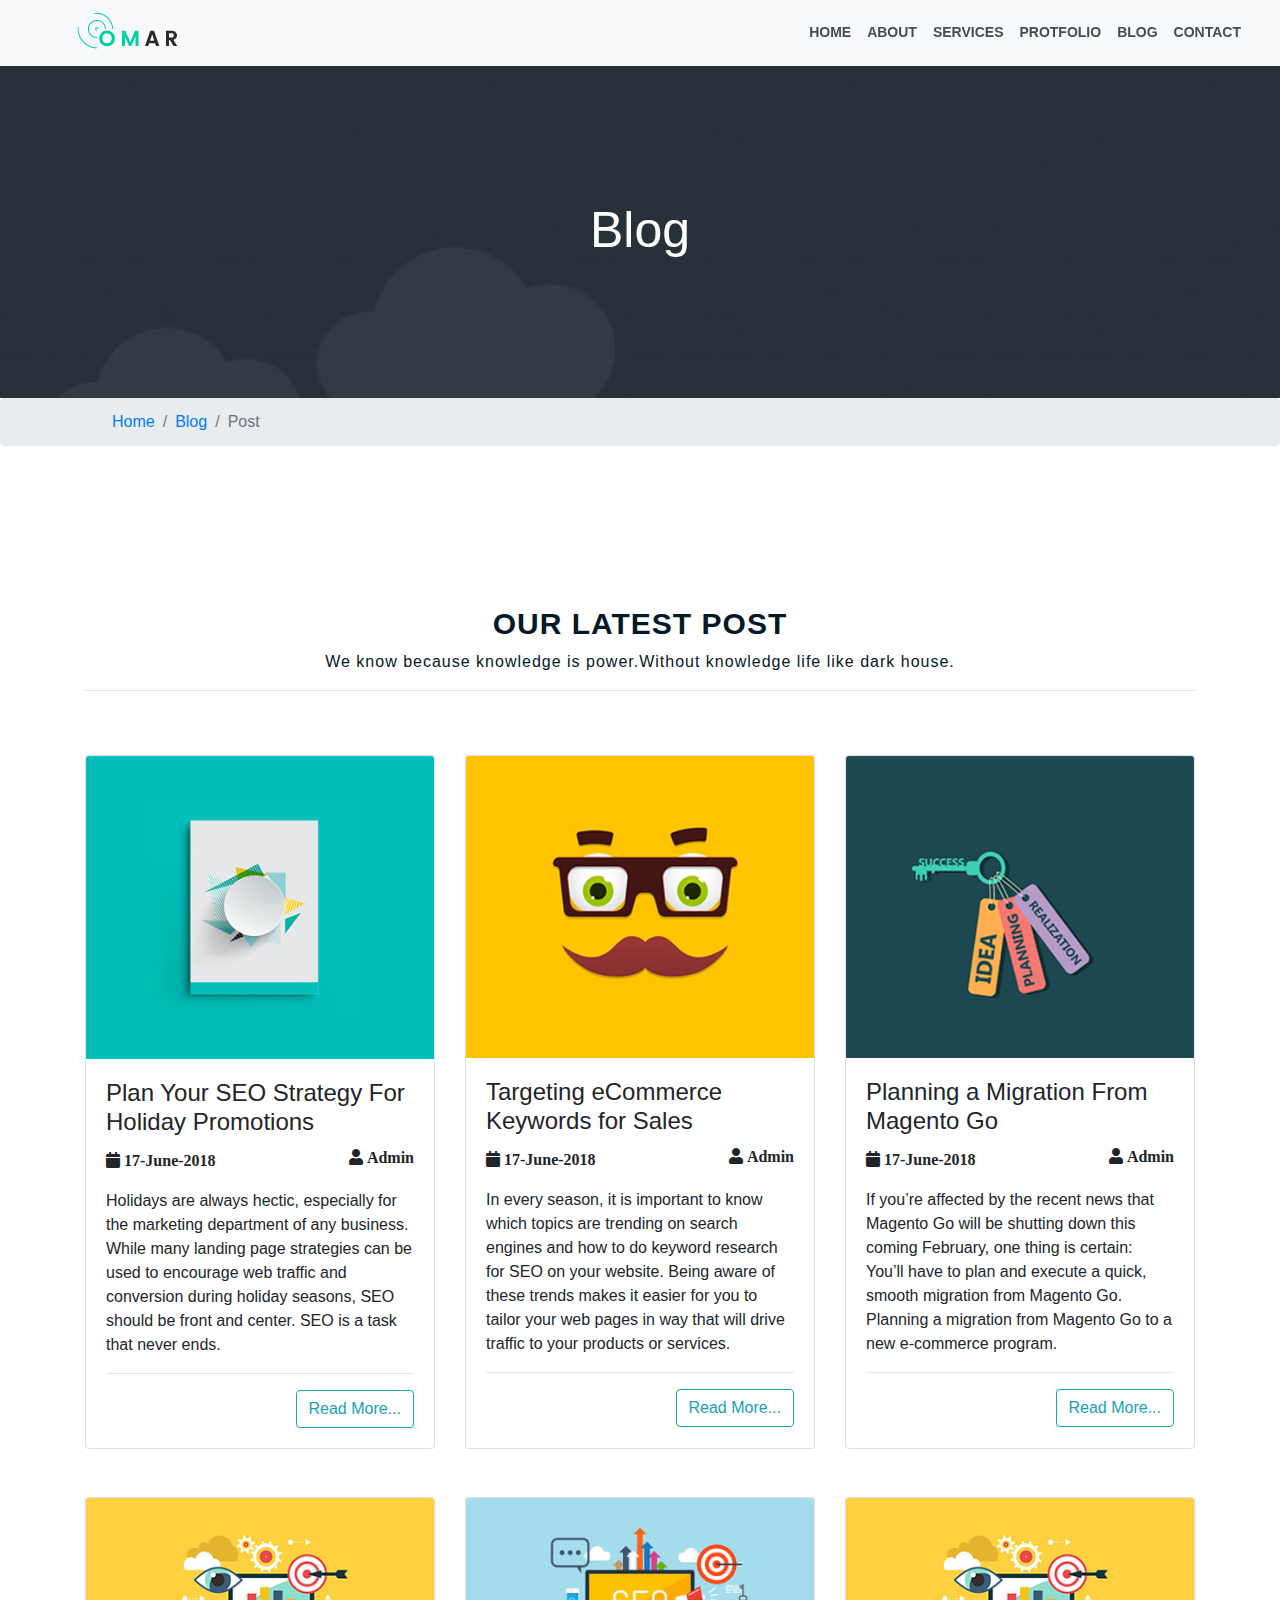
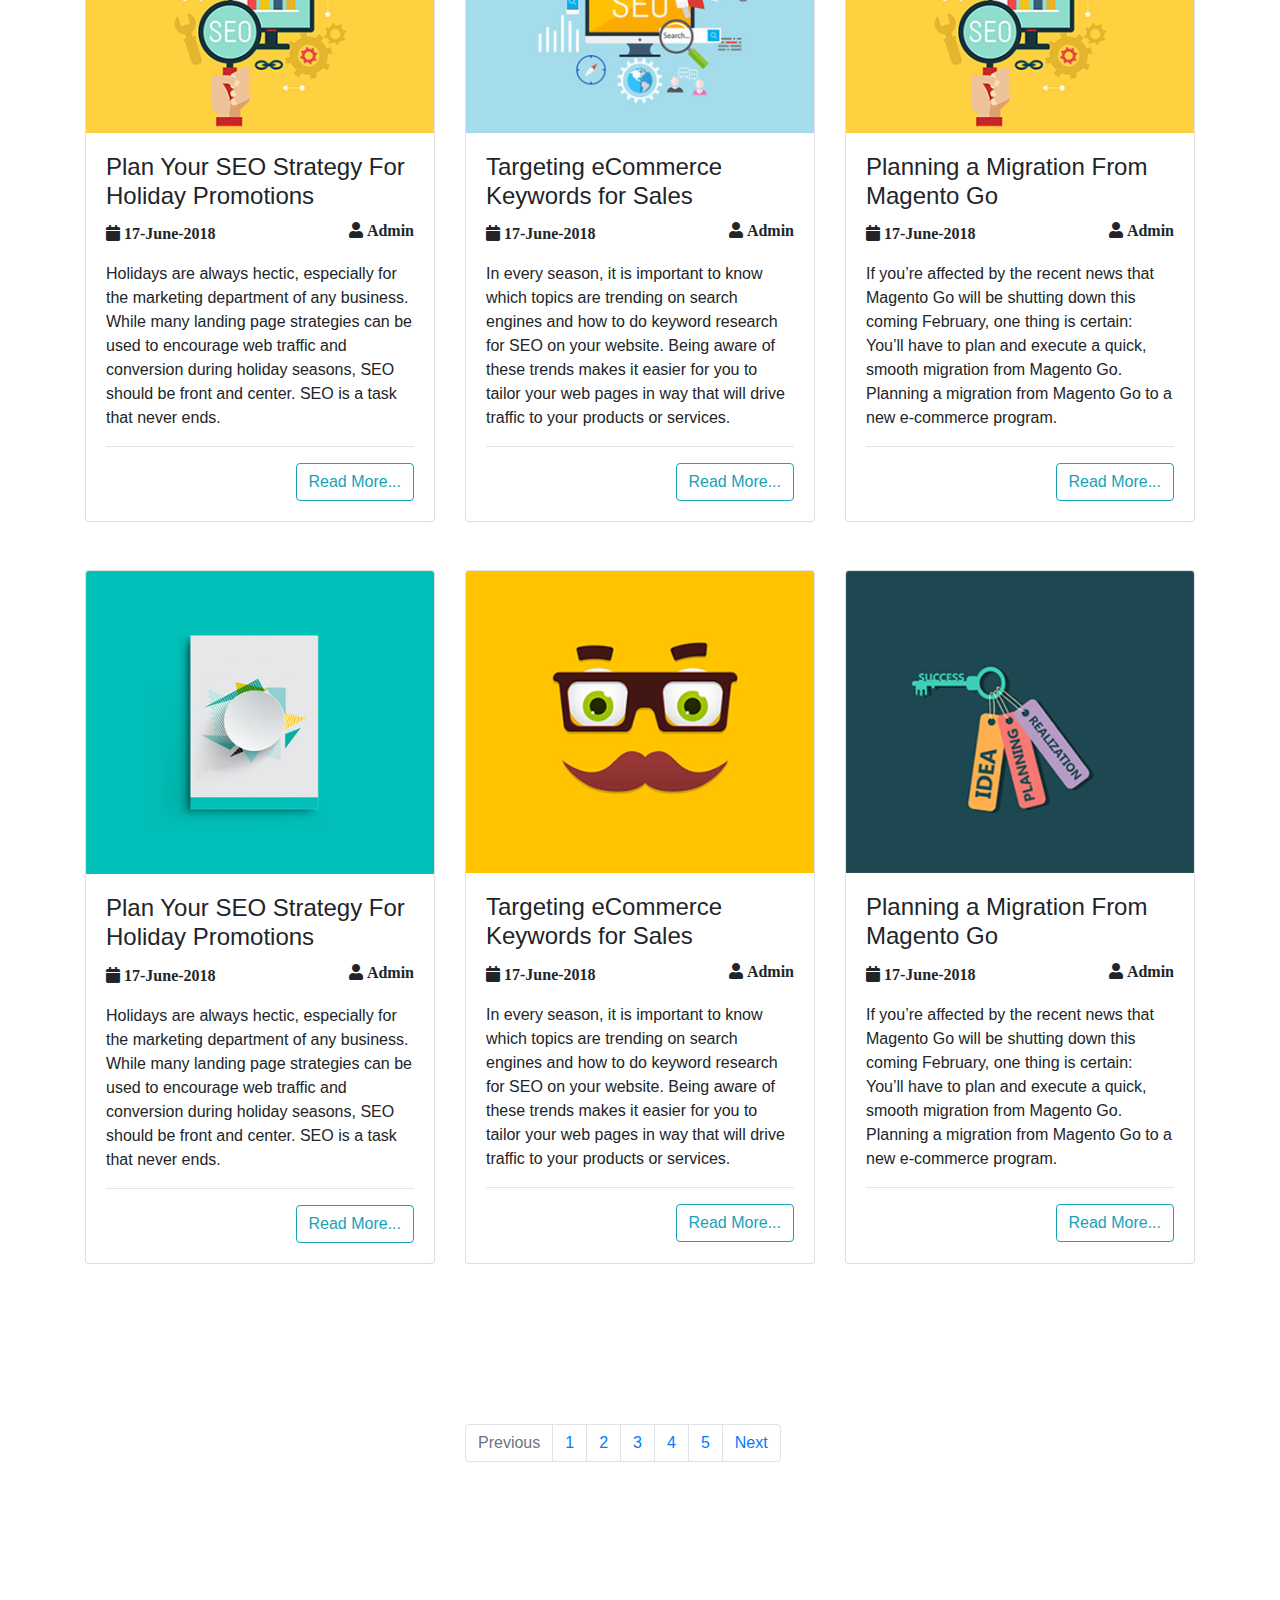
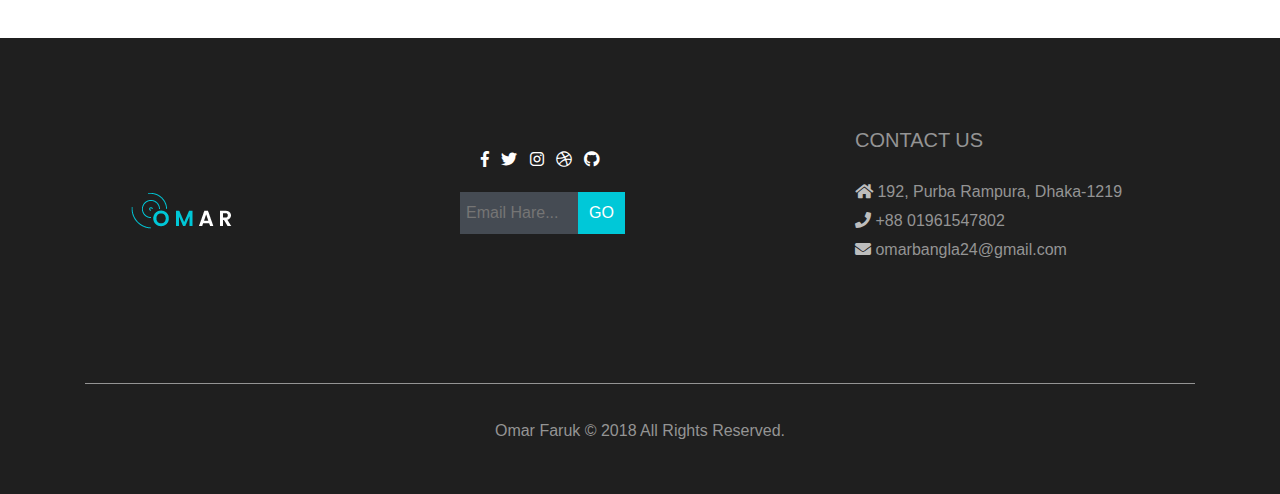
<file: blog.html>
<!DOCTYPE html>
<html lang="en">
<head>
    <meta charset="UTF-8">
    <title>Title</title>
    <link rel="stylesheet" href="css/bootstrap.css"/>
    <link rel="stylesheet" href="css/style.css"/>
    <link rel="stylesheet" href="css/fontawesome-all.css"/>
    </head>
<body>
<section id="menu">
    <div class="container">
    <nav class="navbar navbar-expand-lg bg-light shadow-sm nav nav-masthead fixed-top">
        <div class="container-fluid">
        <!-- Brand -->
        <a class="" href="#"><img src="images/logo.png"/> </a>

        <!-- Toggler/collapsibe Button -->
            <button class="navbar-toggler navbar-toggler-right" type="button" data-toggle="collapse" data-target="#collapsibleNavbar" aria-controls="collapsibleNavbar" aria-expanded="false" aria-label="Toggle navigation">
                <i class="fa fa-align-right"></i>
            </button>

        <!-- Navbar links -->
        <div class="collapse navbar-collapse" id="collapsibleNavbar">
            <ul class="navbar-nav ml-auto">
                <li class="nav-item">
                    <a class="nav-link" href="index.html">HOME</a>
                </li>
                <li class="nav-item">
                    <a class="nav-link" href="about.html">ABOUT</a>
                </li>
                <li class="nav-item">
                    <a class="nav-link" href="services.html">SERVICES</a>
                </li>
                <li class="nav-item">
                    <a class="nav-link" href="protfolio.html">PROTFOLIO</a>
                </li>
                <li class="nav-item">
                    <a class="nav-link" href="blog.html">BLOG</a>
                </li>
                <li class="nav-item">
                    <a class="nav-link" href="contact.html">CONTACT</a>
                </li>
            </ul>
        </div>
        </div>
    </nav>
    </div>
</section>

<!---Navigation End-->







<!-- Slider Start -->
<section class="section-a">
    <div class="">
        <h1 class="section-h">Blog</h1>

    </div>

</section>
<!-- Slider END -->


<ul class="breadcrumb pl-10">
    <li class="breadcrumb-item"><a href="#">Home</a></li>
    <li class="breadcrumb-item"><a href="#">Blog</a></li>
    <li class="breadcrumb-item active">Post</li>
</ul>








<!--Our Blog-->

<section class="mt-20">
    <div class="container">
        <div class="row">
            <div class="col-md-12">
                <h1 class="header-title text-center">
                    OUR latest post
                </h1>
                <p class="header-text text-center">
                    We know because knowledge is power.Without knowledge life like dark house.
                </p>
                <hr/>
            </div>

            <div class="col-md-12">
                    <div class="card-deck mt-5">
                        <div class="card">
                            <img class="card-img-top" src="images/Blog/Layer-615.png" alt="Card image">
                            <div class="card-body">
                                <h4 class="card-title">Plan Your SEO Strategy For Holiday Promotions</h4>
                                <i class="fa fa-calendar"> 17-June-2018</i>
                                <i class="fa fa-user float-right"> Admin</i>
                                <p class="card-text mt-3">Holidays are always hectic, especially for the marketing department of any business. While many landing page strategies can be used to encourage web traffic and conversion during holiday seasons, SEO should be front and center. SEO is a task that never ends.</p>
                                <hr/><a href="#" class="btn btn-outline-info float-right">Read More...</a>
                            </div>
                        </div>

                        <div class="card">
                            <img class="card-img-top" src="images/Blog/Layer-6151.png" alt="Card image">
                            <div class="card-body">
                                <h4 class="card-title">Targeting eCommerce Keywords for Sales</h4>
                                <i class="fa fa-calendar"> 17-June-2018</i>
                                <i class="fa fa-user float-right"> Admin</i>
                                <p class="card-text mt-3">In every season, it is important to know which topics are trending on search engines and how to do keyword research for SEO on your website. Being aware of these trends makes it easier for you to tailor your web pages in way that will drive traffic to your products or services. </p>
                                <hr/><a href="#" class="btn btn-outline-info float-right">Read More...</a>
                            </div>
                        </div>

                        <div class="card">
                            <img class="card-img-top" src="images/Blog/Layer-6152.png" alt="Card image">
                            <div class="card-body">
                                <h4 class="card-title">Planning a Migration From Magento Go</h4>
                                <i class="fa fa-calendar"> 17-June-2018</i>
                                <i class="fa fa-user float-right"> Admin</i>
                                <p class="card-text mt-3">If you’re affected by the recent news that Magento Go will be shutting down this coming February, one thing is certain: You’ll have to plan and execute a quick, smooth migration from Magento Go.

                                    Planning a migration from Magento Go to a new e-commerce program.</p>
                                <hr/><a href="#" class="btn btn-outline-info float-right">Read More...</a>
                            </div>
                        </div>
                    </div>
            </div>



            <div class="col-md-12">
                <div class="card-deck mt-5">
                    <div class="card">
                        <img class="card-img-top" src="images/Blog/blog-thumb-2.jpg" alt="Card image">
                        <div class="card-body">
                            <h4 class="card-title">Plan Your SEO Strategy For Holiday Promotions</h4>
                            <i class="fa fa-calendar"> 17-June-2018</i>
                            <i class="fa fa-user float-right"> Admin</i>
                            <p class="card-text mt-3">Holidays are always hectic, especially for the marketing department of any business. While many landing page strategies can be used to encourage web traffic and conversion during holiday seasons, SEO should be front and center. SEO is a task that never ends.</p>
                            <hr/><a href="#" class="btn btn-outline-info float-right">Read More...</a>
                        </div>
                    </div>

                    <div class="card">
                        <img class="card-img-top" src="images/Blog/blog-thumb-3.jpg" alt="Card image">
                        <div class="card-body">
                            <h4 class="card-title">Targeting eCommerce Keywords for Sales</h4>
                            <i class="fa fa-calendar"> 17-June-2018</i>
                            <i class="fa fa-user float-right"> Admin</i>
                            <p class="card-text mt-3">In every season, it is important to know which topics are trending on search engines and how to do keyword research for SEO on your website. Being aware of these trends makes it easier for you to tailor your web pages in way that will drive traffic to your products or services. </p>
                            <hr/><a href="#" class="btn btn-outline-info float-right">Read More...</a>
                        </div>
                    </div>

                    <div class="card">
                        <img class="card-img-top" src="images/Blog/blog-thumb-2.jpg" alt="Card image">
                        <div class="card-body">
                            <h4 class="card-title">Planning a Migration From Magento Go</h4>
                            <i class="fa fa-calendar"> 17-June-2018</i>
                            <i class="fa fa-user float-right"> Admin</i>
                            <p class="card-text mt-3">If you’re affected by the recent news that Magento Go will be shutting down this coming February, one thing is certain: You’ll have to plan and execute a quick, smooth migration from Magento Go.

                                Planning a migration from Magento Go to a new e-commerce program.</p>
                            <hr/><a href="#" class="btn btn-outline-info float-right">Read More...</a>
                        </div>
                    </div>
                </div>
            </div>



            <div class="col-md-12">
                <div class="card-deck mt-5">
                    <div class="card">
                        <img class="card-img-top" src="images/Blog/Layer-615.png" alt="Card image">
                        <div class="card-body">
                            <h4 class="card-title">Plan Your SEO Strategy For Holiday Promotions</h4>
                            <i class="fa fa-calendar"> 17-June-2018</i>
                            <i class="fa fa-user float-right"> Admin</i>
                            <p class="card-text mt-3">Holidays are always hectic, especially for the marketing department of any business. While many landing page strategies can be used to encourage web traffic and conversion during holiday seasons, SEO should be front and center. SEO is a task that never ends.</p>
                            <hr/><a href="#" class="btn btn-outline-info float-right">Read More...</a>
                        </div>
                    </div>

                    <div class="card">
                        <img class="card-img-top" src="images/Blog/Layer-6151.png" alt="Card image">
                        <div class="card-body">
                            <h4 class="card-title">Targeting eCommerce Keywords for Sales</h4>
                            <i class="fa fa-calendar"> 17-June-2018</i>
                            <i class="fa fa-user float-right"> Admin</i>
                            <p class="card-text mt-3">In every season, it is important to know which topics are trending on search engines and how to do keyword research for SEO on your website. Being aware of these trends makes it easier for you to tailor your web pages in way that will drive traffic to your products or services. </p>
                            <hr/><a href="#" class="btn btn-outline-info float-right">Read More...</a>
                        </div>
                    </div>

                    <div class="card">
                        <img class="card-img-top" src="images/Blog/Layer-6152.png" alt="Card image">
                        <div class="card-body">
                            <h4 class="card-title">Planning a Migration From Magento Go</h4>
                            <i class="fa fa-calendar"> 17-June-2018</i>
                            <i class="fa fa-user float-right"> Admin</i>
                            <p class="card-text mt-3">If you’re affected by the recent news that Magento Go will be shutting down this coming February, one thing is certain: You’ll have to plan and execute a quick, smooth migration from Magento Go.

                                Planning a migration from Magento Go to a new e-commerce program.</p>
                            <hr/><a href="#" class="btn btn-outline-info float-right">Read More...</a>
                        </div>
                    </div>
                </div>
            </div>


            </div>

        <div class="row mt-20">
            <div class="col-md-4"></div>
            <div class="col-md-4">
                <ul class="pagination">
                    <li class="page-item disabled"><a class="page-link" href="#">Previous</a></li>
                    <li class="page-item"><a class="page-link" href="#">1</a></li>
                    <li class="page-item"><a class="page-link" href="#">2</a></li>
                    <li class="page-item"><a class="page-link" href="#">3</a></li>
                    <li class="page-item"><a class="page-link" href="#">4</a></li>
                    <li class="page-item"><a class="page-link" href="#">5</a></li>
                    <li class="page-item"><a class="page-link" href="#">Next</a></li>
                </ul>
            </div>
            <div class="col-md-4"></div>
        </div>

        </div>
</section>

<!--Our Blog End-->















<!--footer-->
<section class="f-bg mt-20">
    <div class="container">
        <div class="row">
            <div class="col-md-3">
                <a class="center-logo" href="#"><img src="images/Untitled-2.png"/> </a>
            </div>

            <div class="col-md-3">
                <div class="center-f">
                    <div class="f-icon">
                        <a href="https://www.facebook.com/omarbangla24" class="fab fa-facebook-f" target="_blank"></a>
                        <a href="https://twitter.com/omarfaruk90000" class="fab fa-twitter" target="_blank"></a>
                        <a href="https://twitter.com/omarfaruk90000" class="fab fa-instagram" target="_blank"></a>
                        <a href="https://twitter.com/omarfaruk90000" class="fab fa-dribbble" target="_blank"></a>
                        <a href="https://github.com/omarbangla24" class="fab fa-github" target="_blank"></a>
                    </div>
                    <form class="newsltter-form">
                        <div class="input-group">
                            <input type="url" name="search" placeholder="Email Hare..." class="f-input">
                            <button class="btn-f btn-blue" type="submit">Go</button>
                        </div>
                    </form>
                </div>
            </div>

            <div class="col-md-6">
                <h4 class="text-f">CONTACT US</h4>
                <ul class="list-f">
                    <li><i class="fa fa-home icon-f"></i>  192, Purba Rampura, Dhaka-1219</li>
                    <li><i class="fa fa-phone icon-f"></i> +88 01961547802</li>
                    <li><i class="fa fa-envelope icon-f"></i> omarbangla24@gmail.com</li>
                </ul>
            </div>


            <div class="col-md-12">
                <p class="site-info">Omar Faruk © 2018 All Rights Reserved.</p>
            </div>
        </div>

    </div>

</section>

<!--footer End-->















<script src="js/jquery-3.3.1.js"></script>
<script src="js/bootstrap.js"></script>

</body>
</html>
</file>
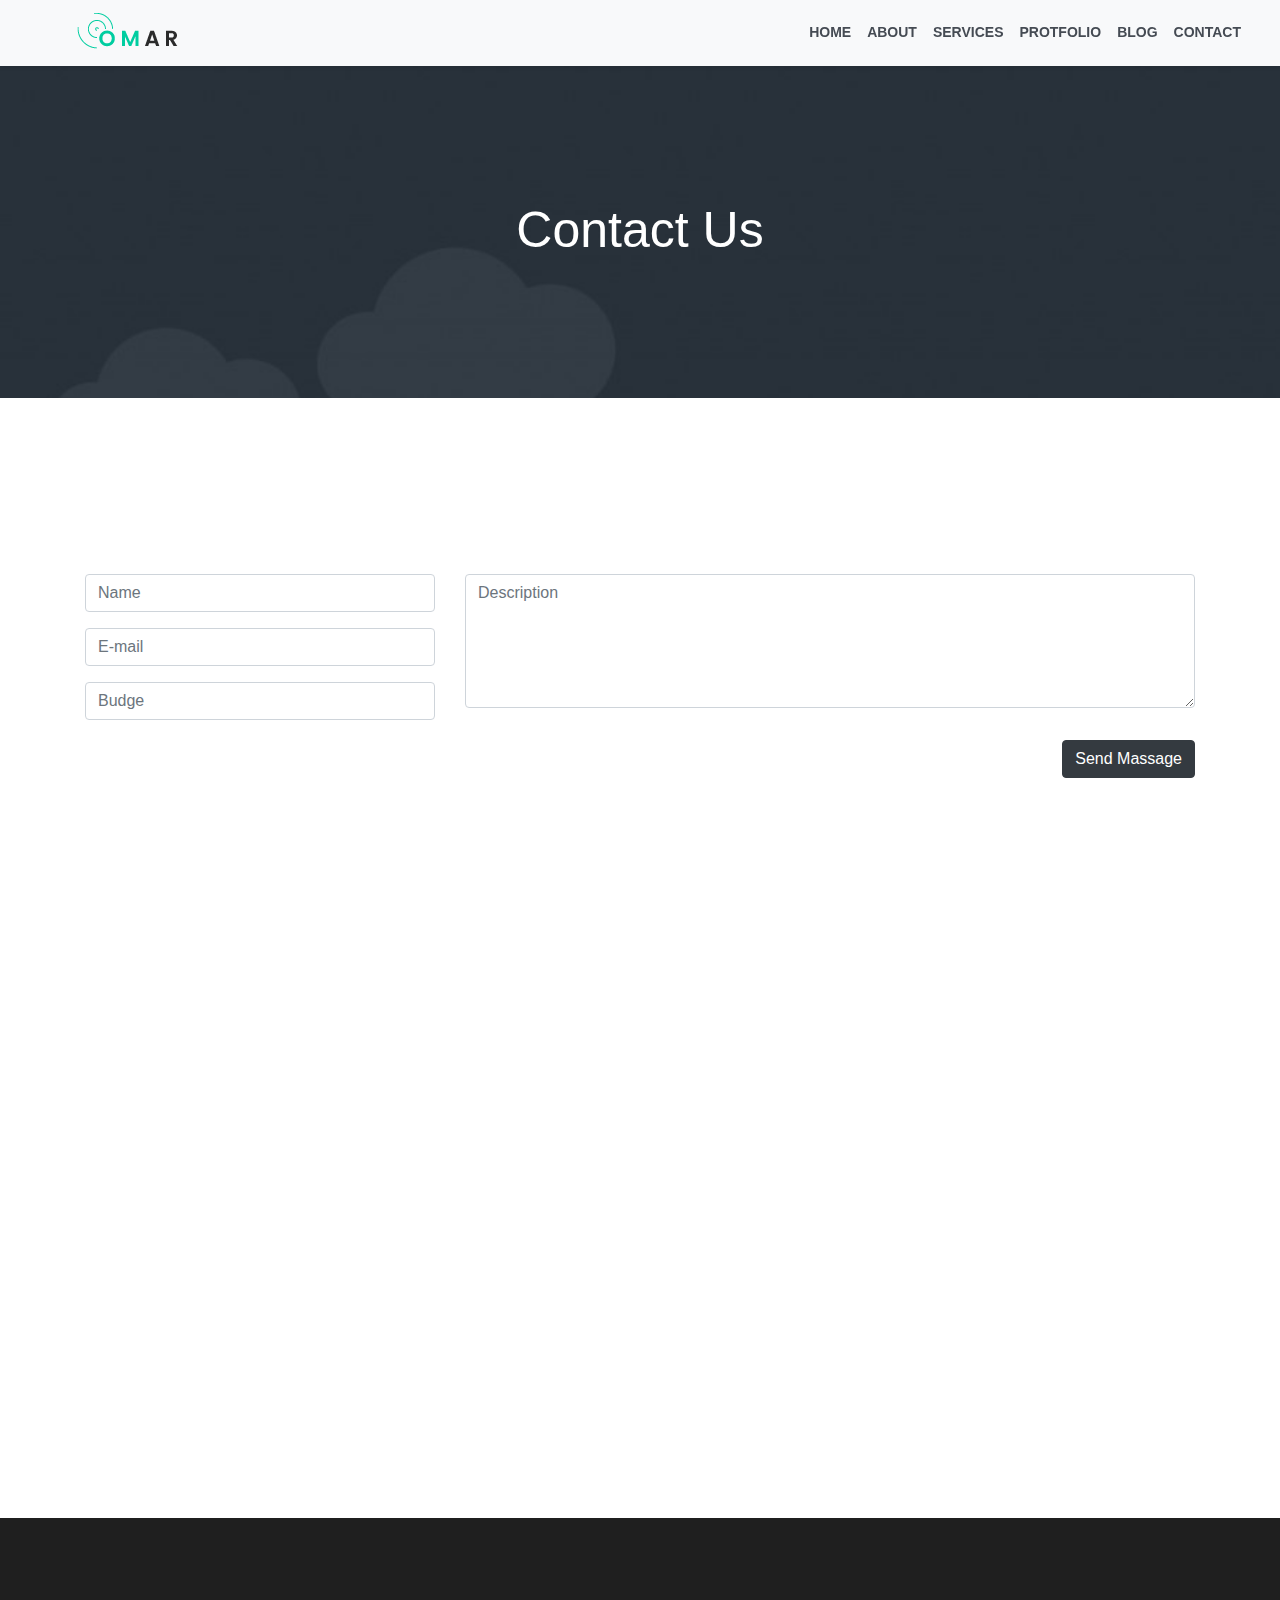
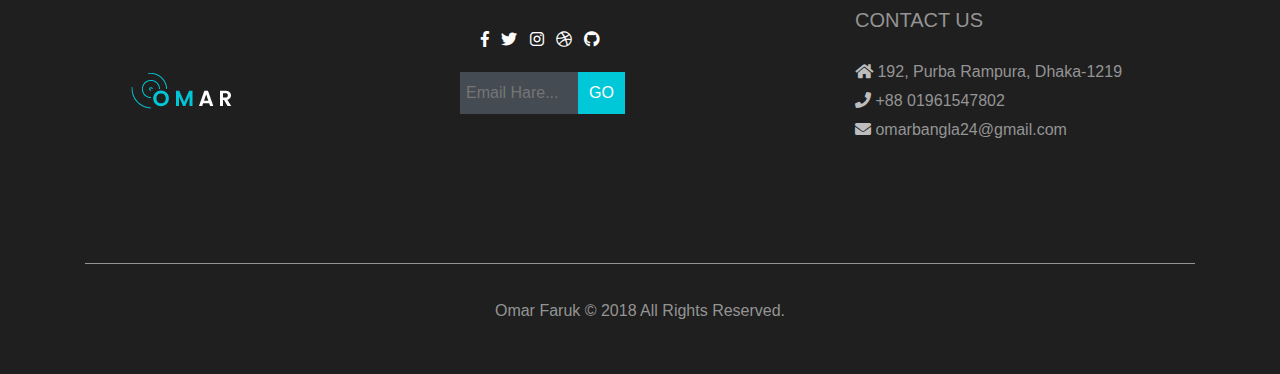
<file: contact.html>
<!DOCTYPE html>
<html lang="en">
<head>
    <meta charset="UTF-8">
    <title>Title</title>
    <link rel="stylesheet" href="css/bootstrap.css"/>
    <link rel="stylesheet" href="css/style.css"/>
    <link rel="stylesheet" href="css/fontawesome-all.css"/>
    </head>
<body>
<section id="menu">
    <div class="container">
    <nav class="navbar navbar-expand-lg bg-light shadow-sm nav nav-masthead fixed-top">
        <div class="container-fluid">
        <!-- Brand -->
        <a class="" href="#"><img src="images/logo.png"/> </a>

        <!-- Toggler/collapsibe Button -->
            <button class="navbar-toggler navbar-toggler-right" type="button" data-toggle="collapse" data-target="#collapsibleNavbar" aria-controls="collapsibleNavbar" aria-expanded="false" aria-label="Toggle navigation">
                <i class="fa fa-align-right"></i>
            </button>

        <!-- Navbar links -->
        <div class="collapse navbar-collapse" id="collapsibleNavbar">
            <ul class="navbar-nav ml-auto">
                <li class="nav-item">
                    <a class="nav-link" href="index.html">HOME</a>
                </li>
                <li class="nav-item">
                    <a class="nav-link" href="about.html">ABOUT</a>
                </li>
                <li class="nav-item">
                    <a class="nav-link" href="services.html">SERVICES</a>
                </li>
                <li class="nav-item">
                    <a class="nav-link" href="protfolio.html">PROTFOLIO</a>
                </li>
                <li class="nav-item">
                    <a class="nav-link" href="blog.html">BLOG</a>
                </li>
                <li class="nav-item">
                    <a class="nav-link" href="contact.html">CONTACT</a>
                </li>
            </ul>
        </div>
        </div>
    </nav>
    </div>
</section>

<!---Navigation End-->







<!-- Slider Start -->


<section class="section-a">
    <div class="">
        <h1 class="section-h">Contact Us</h1>

    </div>

</section>










<!--form-->

<div class="container mt-20" id="contact">
    <div class="row">
        <div class="col-md-4">
            <div class="form-group">
                <input type="text" class="form-control mt-3" placeholder="Name"/>
                <input type="email" class="form-control mt-3" placeholder="E-mail"/>
                <input type="number" class="form-control mt-3" placeholder="Budge"/>
            </div>
        </div>
        <div class="col-md-8">
            <div class="form-group">
                <textarea placeholder="Description" class="form-control mt-3" rows="5"></textarea>
            </div>
            <a href="" class="btn btn-dark float-right mt-3">Send Massage</a>
        </div>
    </div>
</div>






<div class="container mt-10">
    <div class="row">
        <div class="col-md-12">
            <div class="mapouter"><div class="gmap_canvas"><iframe width="900" height="500" id="gmap_canvas" src="https://maps.google.com/maps?q=dhaka rampura&t=&z=19&ie=UTF8&iwloc=&output=embed" frameborder="0" scrolling="no" marginheight="0" marginwidth="0"></iframe><a href="https://www.pureblack.de"></a></div><style>.mapouter{text-align:right;height:500px;width:900px;}.gmap_canvas {overflow:hidden;background:none!important;height:500px;width:1080px;}</style></div>
        </div>
    </div>
</div>







<!--footer-->
<section class="f-bg mt-20">
    <div class="container">
        <div class="row">
            <div class="col-md-3">
                <a class="center-logo" href="#"><img src="images/Untitled-2.png"/> </a>
            </div>

            <div class="col-md-3">
                <div class="center-f">
                    <div class="f-icon">
                        <a href="https://www.facebook.com/omarbangla24" class="fab fa-facebook-f" target="_blank"></a>
                        <a href="https://twitter.com/omarfaruk90000" class="fab fa-twitter" target="_blank"></a>
                        <a href="https://twitter.com/omarfaruk90000" class="fab fa-instagram" target="_blank"></a>
                        <a href="https://twitter.com/omarfaruk90000" class="fab fa-dribbble" target="_blank"></a>
                        <a href="https://github.com/omarbangla24" class="fab fa-github" target="_blank"></a>
                    </div>
                    <form class="newsltter-form">
                        <div class="input-group">
                            <input type="url" name="search" placeholder="Email Hare..." class="f-input">
                            <button class="btn-f btn-blue" type="submit">Go</button>
                        </div>
                    </form>
                </div>
            </div>

            <div class="col-md-6">
                <h4 class="text-f">CONTACT US</h4>
                <ul class="list-f">
                    <li><i class="fa fa-home icon-f"></i>  192, Purba Rampura, Dhaka-1219</li>
                    <li><i class="fa fa-phone icon-f"></i> +88 01961547802</li>
                    <li><i class="fa fa-envelope icon-f"></i> omarbangla24@gmail.com</li>
                </ul>
            </div>


            <div class="col-md-12">
                <p class="site-info">Omar Faruk © 2018 All Rights Reserved.</p>
            </div>
        </div>

    </div>

</section>

<!--footer End-->






















<script src="js/jquery-3.3.1.js"></script>
<script src="js/bootstrap.js"></script>

</body>
</html>
</file>
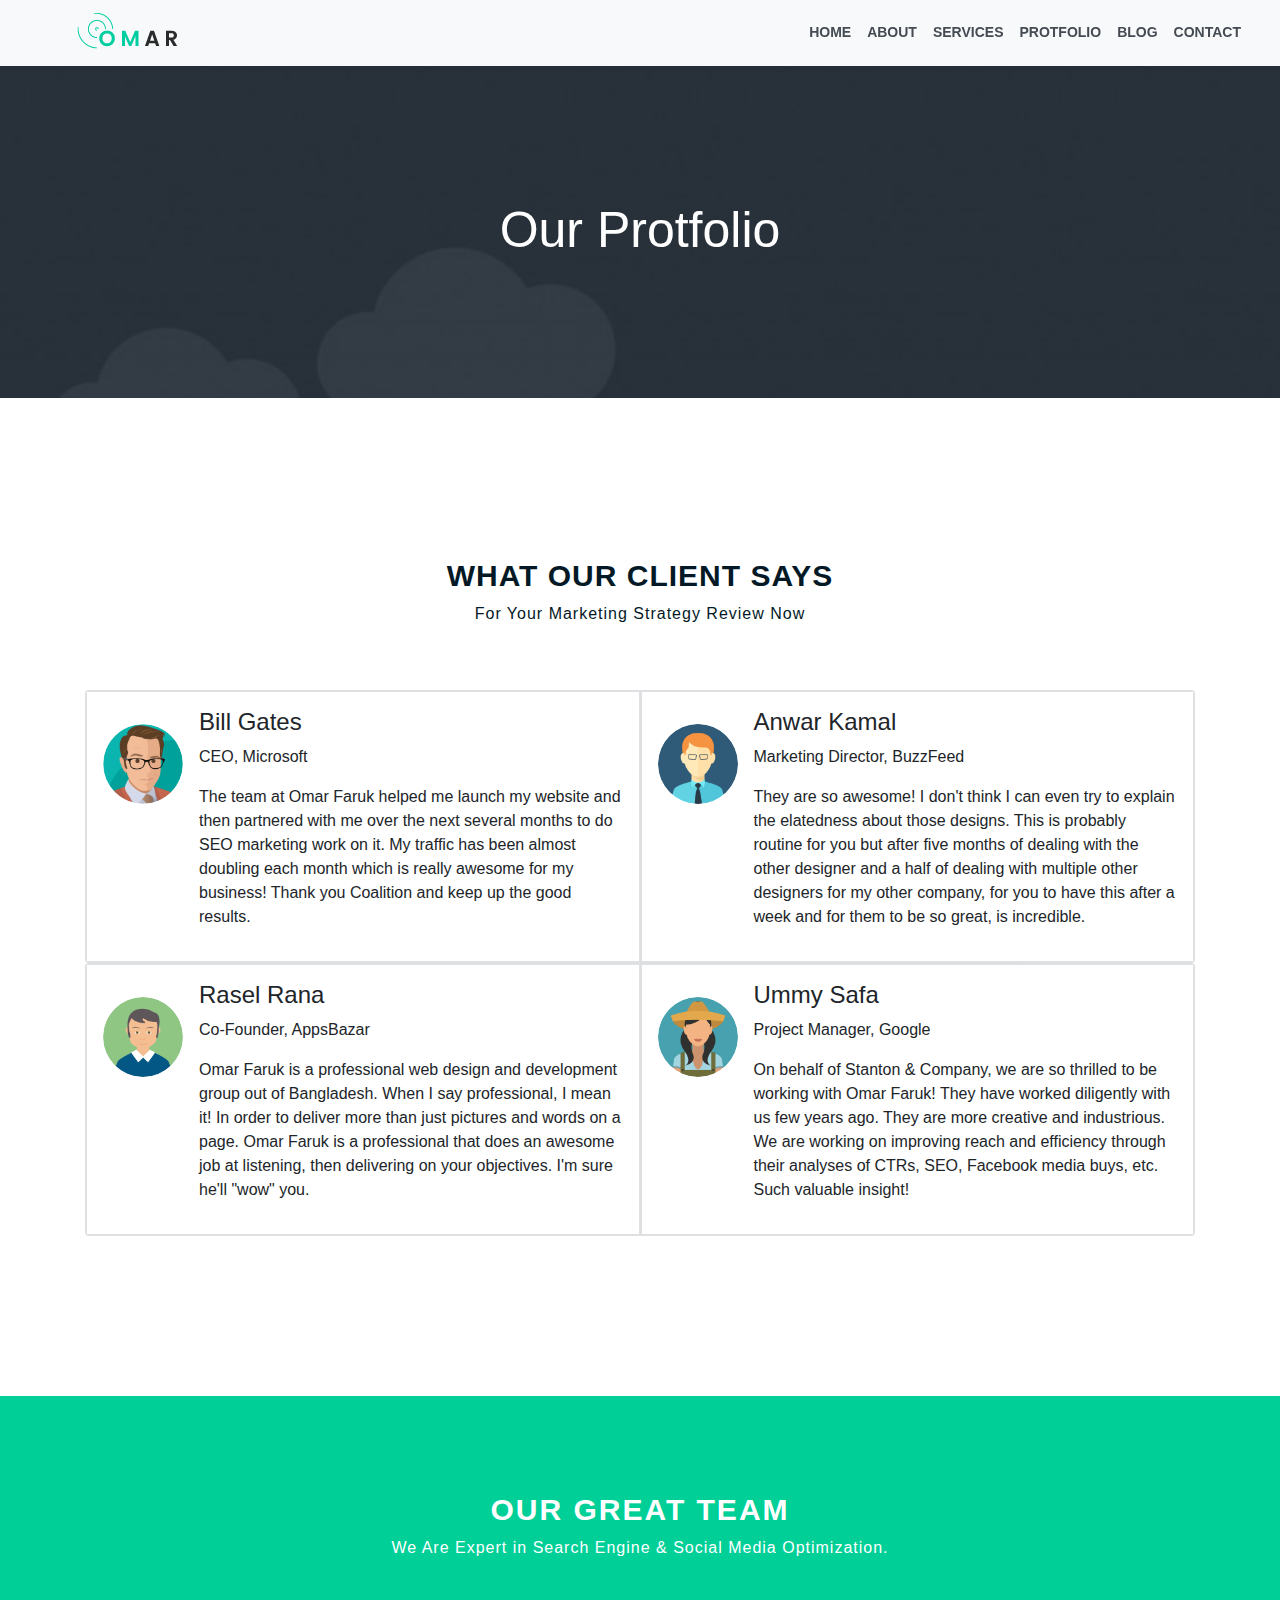
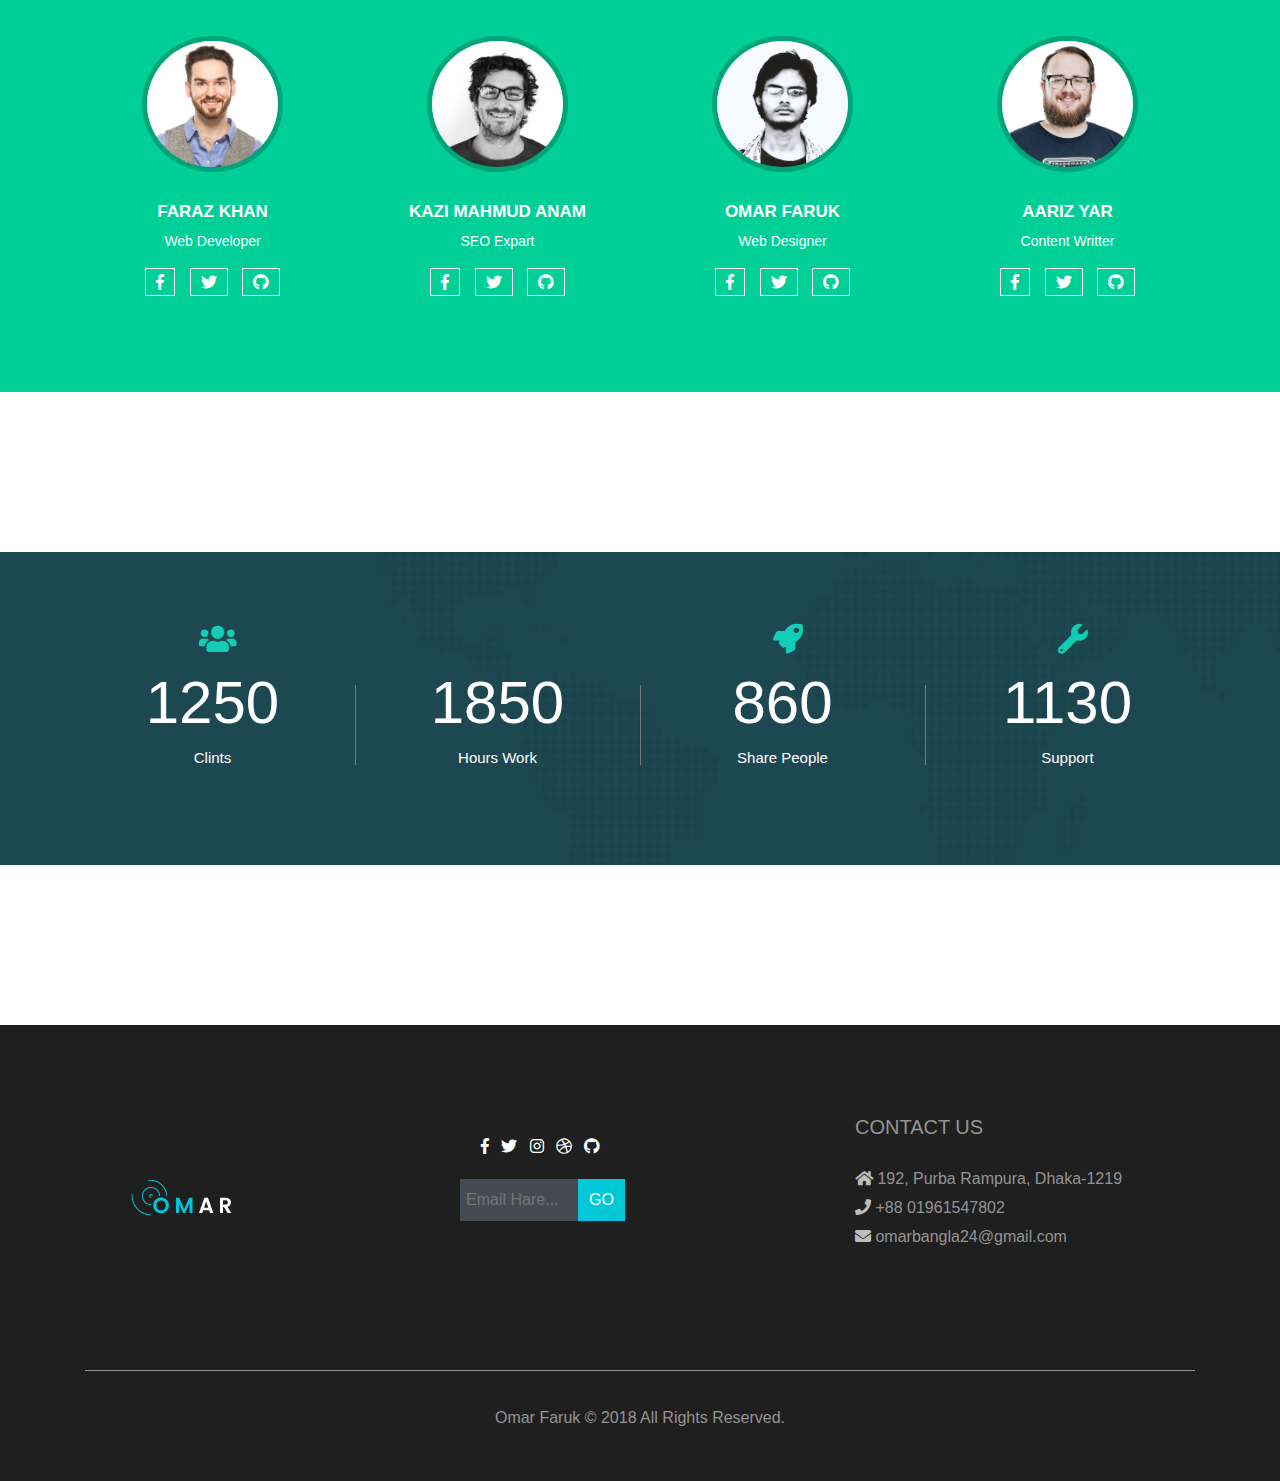
<file: protfolio.html>
<!DOCTYPE html>
<html lang="en">
<head>
    <meta charset="UTF-8">
    <title>Title</title>
    <link rel="stylesheet" href="css/bootstrap.css"/>
    <link rel="stylesheet" href="css/style.css"/>
    <link rel="stylesheet" href="css/fontawesome-all.css"/>
    </head>
<body>
<section id="menu">
    <div class="container">
    <nav class="navbar navbar-expand-lg bg-light shadow-sm nav nav-masthead fixed-top">
        <div class="container-fluid">
        <!-- Brand -->
        <a class="" href="#"><img src="images/logo.png"/> </a>

        <!-- Toggler/collapsibe Button -->
            <button class="navbar-toggler navbar-toggler-right" type="button" data-toggle="collapse" data-target="#collapsibleNavbar" aria-controls="collapsibleNavbar" aria-expanded="false" aria-label="Toggle navigation">
                <i class="fa fa-align-right"></i>
            </button>

        <!-- Navbar links -->
        <div class="collapse navbar-collapse" id="collapsibleNavbar">
            <ul class="navbar-nav ml-auto">
                <li class="nav-item">
                    <a class="nav-link" href="index.html">HOME</a>
                </li>
                <li class="nav-item">
                    <a class="nav-link" href="about.html">ABOUT</a>
                </li>
                <li class="nav-item">
                    <a class="nav-link" href="services.html">SERVICES</a>
                </li>
                <li class="nav-item">
                    <a class="nav-link" href="protfolio.html">PROTFOLIO</a>
                </li>
                <li class="nav-item">
                    <a class="nav-link" href="blog.html">BLOG</a>
                </li>
                <li class="nav-item">
                    <a class="nav-link" href="contact.html">CONTACT</a>
                </li>
            </ul>
        </div>
        </div>
    </nav>
    </div>
</section>

<!---Navigation End-->







<!-- Slider Start -->

<section class="section-a">
    <div class="">
        <h1 class="section-h">Our Protfolio</h1>
    </div>
</section>
<!-- Slider END -->

<!--<div class="container">-->
    <!--<h1 class="text-center">Protfolio</h1>-->
    <!--<br/>-->
    <!--<br/>-->
    <!--<div class="row">-->
        <!--<div class="col-md-12">-->
            <!--<ul class="nav nav-tabs justify-content-center">-->
                <!--<li class="nav-item"><a href="#linkTwo" data-toggle="tab" class="nav-link active">All</a></li>-->
                <!--<li class="nav-item"><a href="#linkThree" data-toggle="tab" class="nav-link">Branding</a></li>-->
                <!--<li class="nav-item"><a href="#linkFour" data-toggle="tab" class="nav-link">Design</a></li>-->
                <!--<li class="nav-item"><a href="#linkFive" data-toggle="tab" class="nav-link">Product</a></li>-->
            <!--</ul>-->

            <!--<div class="tab-content">-->
                <!--<div class="tab-pane active" id="linkOne">-->
                    <!--<img src="images/Woman-T-shirt-MockUp_Front-800x800.jpg" class="img-low"/>-->
                    <!--<img src="images/01-Cosmetics-free-mockup-by-mockupcloud1-800x800.jpg" class="img-low"/>-->
                    <!--<img src="images/Medium-cup-800x800.jpg" class="img-low"/>-->
                    <!--<img src="images/Photorealistic-Magazine-MockUp-2-800x800.jpg" class="img-low"/>-->
                    <!--<img src="images/Cardboard-Box-PSD-MockUp-800x800.jpg" class="img-low"/>-->
                    <!--<img src="images/Enamel-Mug-PSD-MockUp1-800x800.jpg" class="img-low"/>-->
                <!--</div>-->
                <!--<div class="tab-pane fade" id="linkTwo">-->
                    <!--<img src="images/Enamel-Mug-PSD-MockUp1-800x800.jpg" class="img-low"/>-->
                    <!--<img src="images/01-Cosmetics-free-mockup-by-mockupcloud1-800x800.jpg" class="img-low"/>-->
                    <!--<img src="images/Juice-Packaging-full-800x800.jpg" class="img-low"/>-->
                    <!--<img src="images/Photorealistic-Magazine-MockUp-2-800x800.jpg" class="img-low"/>-->
                    <!--<img src="images/Cardboard-Box-PSD-MockUp-800x800.jpg" class="img-low"/>-->
                    <!--<img src="images/Woman-T-shirt-MockUp_Front-800x800.jpg" class="img-low"/>-->
                <!--</div>-->
                <!--<div class="tab-pane fade" id="linkThree">-->
                    <!--<img src="images/Enamel-Mug-PSD-MockUp1-800x800.jpg" class="img-low"/>-->
                    <!--<img src="images/01-Cosmetics-free-mockup-by-mockupcloud1-800x800.jpg" class="img-low"/>-->
                    <!--<img src="images/portfolio-paper-01-800x800.jpg" class="img-low"/>-->
                    <!--<img src="images/Photorealistic-Magazine-MockUp-2-800x800.jpg" class="img-low"/>-->
                    <!--<img src="images/Cardboard-Box-PSD-MockUp-800x800.jpg" class="img-low"/>-->
                    <!--<img src="images/Woman-T-shirt-MockUp_Front-800x800.jpg" class="img-low"/>-->
                <!--</div>-->
                <!--<div class="tab-pane fade" id="linkFour">-->
                    <!--<img src="images/Photorealistic-Magazine-MockUp-2-800x800.jpg" class="img-low"/>-->
                    <!--<img src="images/01-Cosmetics-free-mockup-by-mockupcloud1-800x800.jpg" class="img-low"/>-->
                    <!--<img src="images/Juice-Packaging-full-800x800.jpg" class="img-low"/>-->
                    <!--<img src="images/Photorealistic-Magazine-MockUp-2-800x800.jpg" class="img-low"/>-->
                    <!--<img src="images/Cardboard-Box-PSD-MockUp-800x800.jpg" class="img-low"/>-->
                    <!--<img src="images/Woman-T-shirt-MockUp_Front-800x800.jpg" class="img-low"/>-->
                <!--</div>-->
                <!--<div class="tab-pane fade" id="linkFive">-->
                    <!--<img src="images/Enamel-Mug-PSD-MockUp1-800x800.jpg" class="img-low"/>-->
                    <!--<img src="images/01-Cosmetics-free-mockup-by-mockupcloud1-800x800.jpg" class="img-low"/>-->
                    <!--<img src="images/Medium-cup-800x800.jpg" class="img-low"/>-->
                    <!--<img src="images/Photorealistic-Magazine-MockUp-2-800x800.jpg" class="img-low"/>-->
                    <!--<img src="images/Cardboard-Box-PSD-MockUp-800x800.jpg" class="img-low"/>-->
                    <!--<img src="images/Woman-T-shirt-MockUp_Front-800x800.jpg" class="img-low"/>-->
                <!--</div>-->
            <!--</div>-->
        <!--</div>-->
    <!--</div>-->
<!--</div>-->






<!--Our clint sys-->

<section  class="mt-20">
    <div class="container">
        <div class="row">
            <div class="col-md-12">
                <h1 class="header-title text-center">
                    What our client says
                </h1>
                <p class="header-text text-center">
                    For Your Marketing Strategy Review Now
                </p>
                </div>

            <div class="col-md-12">
                <div class="card-group mt-5">
                    <div class="card">
                        <div class="media border p-3">
                            <img src="images/f143af21d6025fdd8b0efc1612ba583a.png" alt="John Doe" class="mr-3 mt-3 rounded-circle" style="width:80px;">
                            <div class="media-body">
                                <h4>Bill Gates</h4><p>CEO, Microsoft</p>
                                <p>The team at Omar Faruk helped me launch my website and then partnered with me over the next several months to do SEO marketing work on it. My traffic has been almost doubling each month which is really awesome for my business! Thank you Coalition and keep up the good results.
                                </p>
                            </div>
                        </div>
                    </div>

                    <div class="card">
                        <div class="media border p-3">
                            <img src="images/flat-faces-icons-circle-3.png" alt="John Doe" class="mr-3 mt-3 rounded-circle" style="width:80px;">
                            <div class="media-body">
                                <h4>Anwar Kamal</h4><p>Marketing Director, BuzzFeed</p>
                                <p>They are so awesome! I don't think I can even try to explain the elatedness about those designs. This is probably routine for you but after five months of dealing with the other designer and a half of dealing with multiple other designers for my other company, for you to have this after a week and for them to be so great, is incredible.</p>
                            </div>
                        </div>
                    </div>
                </div>
            </div>


            <div class="col-md-12">
                <div class="card-group">
                    <div class="card">
                        <div class="media border p-3">
                            <img src="images/770139_man_512x512.png" alt="John Doe" class="mr-3 mt-3 rounded-circle" style="width:80px;">
                            <div class="media-body">
                                <h4>Rasel Rana</h4><p>Co-Founder, AppsBazar</p>
                                <p>Omar Faruk is a professional web design and development group out of Bangladesh. When I say professional, I mean it! In order to deliver more than just pictures and words on a page.

                                    Omar Faruk is a professional that does an awesome job at listening, then delivering on your objectives. I'm sure he'll "wow" you. </p>
                            </div>
                        </div>
                    </div>

                    <div class="card">
                        <div class="media border p-3">
                            <img src="images/190684.png" alt="John Doe" class="mr-3 mt-3 rounded-circle" style="width:80px;">
                            <div class="media-body">
                                <h4>Ummy Safa</h4><p>Project Manager, Google</p>
                                <p>On behalf of Stanton & Company, we are so thrilled to be working with Omar Faruk! They have worked diligently with us few years ago. They are more creative and industrious.
                                   We are working on improving reach and efficiency through their analyses of CTRs, SEO, Facebook media buys, etc. Such valuable insight!
                                </p>
                            </div>
                        </div>
                    </div>
                </div>
            </div>
        </div>
    </div>
</section>
<!--Our clint sys End-->








<!--Our Team-->

<section class="team-bg mt-20">
    <div class="container">
        <div class="row">
            <div class="col-md-12">
                <h1 class="s-header-title text-center mt-5 pt-5">
                    Our Great Team
                </h1>
                <p class="s-header-text text-center">
                    We Are Expert in Search Engine & Social
                    Media Optimization.
                </p>
            </div>



            <div class="col-md-3 t-center">
                <img src="images/t4.png" class=" img-round"/>
                <h6 class="t-title">Faraz Khan</h6>
                <p class="t-text">Web Developer</p>
                <div class="t-icon">
                    <a href="https://www.facebook.com/omarbangla24" class="fab fa-facebook-f" target="_blank"></a>
                    <a href="https://twitter.com/omarfaruk90000" class="fab fa-twitter" target="_blank"></a>
                    <a href="https://github.com/omarbangla24" class="fab fa-github" target="_blank"></a>
                </div>
            </div>


            <div class="col-md-3 t-center pb-5 mb-5">
                <img src="images/tt2.png" class=" img-round"/>
                <h6 class="t-title">Kazi Mahmud Anam</h6>
                <p class="t-text">SEO Expart</p>
                <div class="t-icon">
                    <a href="https://www.facebook.com/omarbangla24" class="fab fa-facebook-f" target="_blank"></a>
                    <a href="https://twitter.com/omarfaruk90000" class="fab fa-twitter" target="_blank"></a>
                    <a href="https://github.com/omarbangla24" class="fab fa-github" target="_blank"></a>
                </div>
            </div>


            <div class="col-md-3 t-center">
                <img src="images/Profile.png" class=" img-round"/>
                <h6 class="t-title">Omar Faruk</h6>
                <p class="t-text">Web Designer</p>
                <div class="t-icon">
                    <a href="https://www.facebook.com/omarbangla24" class="fab fa-facebook-f" target="_blank"></a>
                    <a href="https://twitter.com/omarfaruk90000" class="fab fa-twitter" target="_blank"></a>
                    <a href="https://github.com/omarbangla24" class="fab fa-github" target="_blank"></a>
                </div>
            </div>

            <div class="col-md-3 t-center">
                <img src="images/team-2.png" class=" img-round"/>
                <h6 class="t-title">Aariz Yar</h6>
                <p class="t-text">Content Writter</p>
                <div class="t-icon">
                    <a href="https://www.facebook.com/omarbangla24" class="fab fa-facebook-f" target="_blank"></a>
                    <a href="https://twitter.com/omarfaruk90000" class="fab fa-twitter" target="_blank"></a>
                    <a href="https://github.com/omarbangla24" class="fab fa-github" target="_blank"></a>
                </div>
            </div>

        </div>
    </div>
</section>

<!--Our Team End-->






<!--project done-->

<section class="mt-20">
    <div class="overlay">
    <div class="p-bg">
    <div class="container">
        <div class="row">

            <div class="col-md-3 t-center">
                <div class="p-icon">
                    <i class="fa fa-users"></i>
                </div>
                <h6 class="p-title">1250</h6>
                <p class="p-text">Clints</p>
                <div class="i"></div>
            </div>


            <div class="col-md-3 t-center">
                <div class="p-icon">
                    <i class="fa fa-clock-o"></i>
                </div>
                <h6 class="p-title">1850</h6>
                <p class="p-text">Hours Work</p>
                <div class="i"></div>
            </div>


            <div class="col-md-3 t-center">
                <div class="p-icon">
                    <i class="fa fa-rocket"></i>
                </div>
                <h6 class="p-title">860</h6>
                <p class="p-text">Share People</p>
                <div class="i"></div>
            </div>


            <div class="col-md-3 t-center">
                <div class="p-icon">
                    <i class="fa fa-wrench"></i>
                </div>
                <h6 class="p-title">1130</h6>
                <p class="p-text">Support</p>
            </div>

        </div>
    </div>
    </div>
    </div>
</section>
<!--project done End-->






























<!--footer-->
<section class="f-bg mt-20">
    <div class="container">
        <div class="row">
            <div class="col-md-3">
                <a class="center-logo" href="#"><img src="images/Untitled-2.png"/> </a>
            </div>

            <div class="col-md-3">
                <div class="center-f">
                    <div class="f-icon">
                        <a href="https://www.facebook.com/omarbangla24" class="fab fa-facebook-f" target="_blank"></a>
                        <a href="https://twitter.com/omarfaruk90000" class="fab fa-twitter" target="_blank"></a>
                        <a href="https://twitter.com/omarfaruk90000" class="fab fa-instagram" target="_blank"></a>
                        <a href="https://twitter.com/omarfaruk90000" class="fab fa-dribbble" target="_blank"></a>
                        <a href="https://github.com/omarbangla24" class="fab fa-github" target="_blank"></a>
                    </div>
                    <form class="newsltter-form">
                        <div class="input-group">
                            <input type="url" name="search" placeholder="Email Hare..." class="f-input">
                            <button class="btn-f btn-blue" type="submit">Go</button>
                        </div>
                    </form>
                </div>
            </div>

            <div class="col-md-6">
                <h4 class="text-f">CONTACT US</h4>
                <ul class="list-f">
                    <li><i class="fa fa-home icon-f"></i>  192, Purba Rampura, Dhaka-1219</li>
                    <li><i class="fa fa-phone icon-f"></i> +88 01961547802</li>
                    <li><i class="fa fa-envelope icon-f"></i> omarbangla24@gmail.com</li>
                </ul>
            </div>


            <div class="col-md-12">
                <p class="site-info">Omar Faruk © 2018 All Rights Reserved.</p>
            </div>
        </div>

    </div>

</section>

<!--footer End-->


















<script src="js/jquery-3.3.1.js"></script>
<script src="js/bootstrap.js"></script>

</body>
</html>
</file>
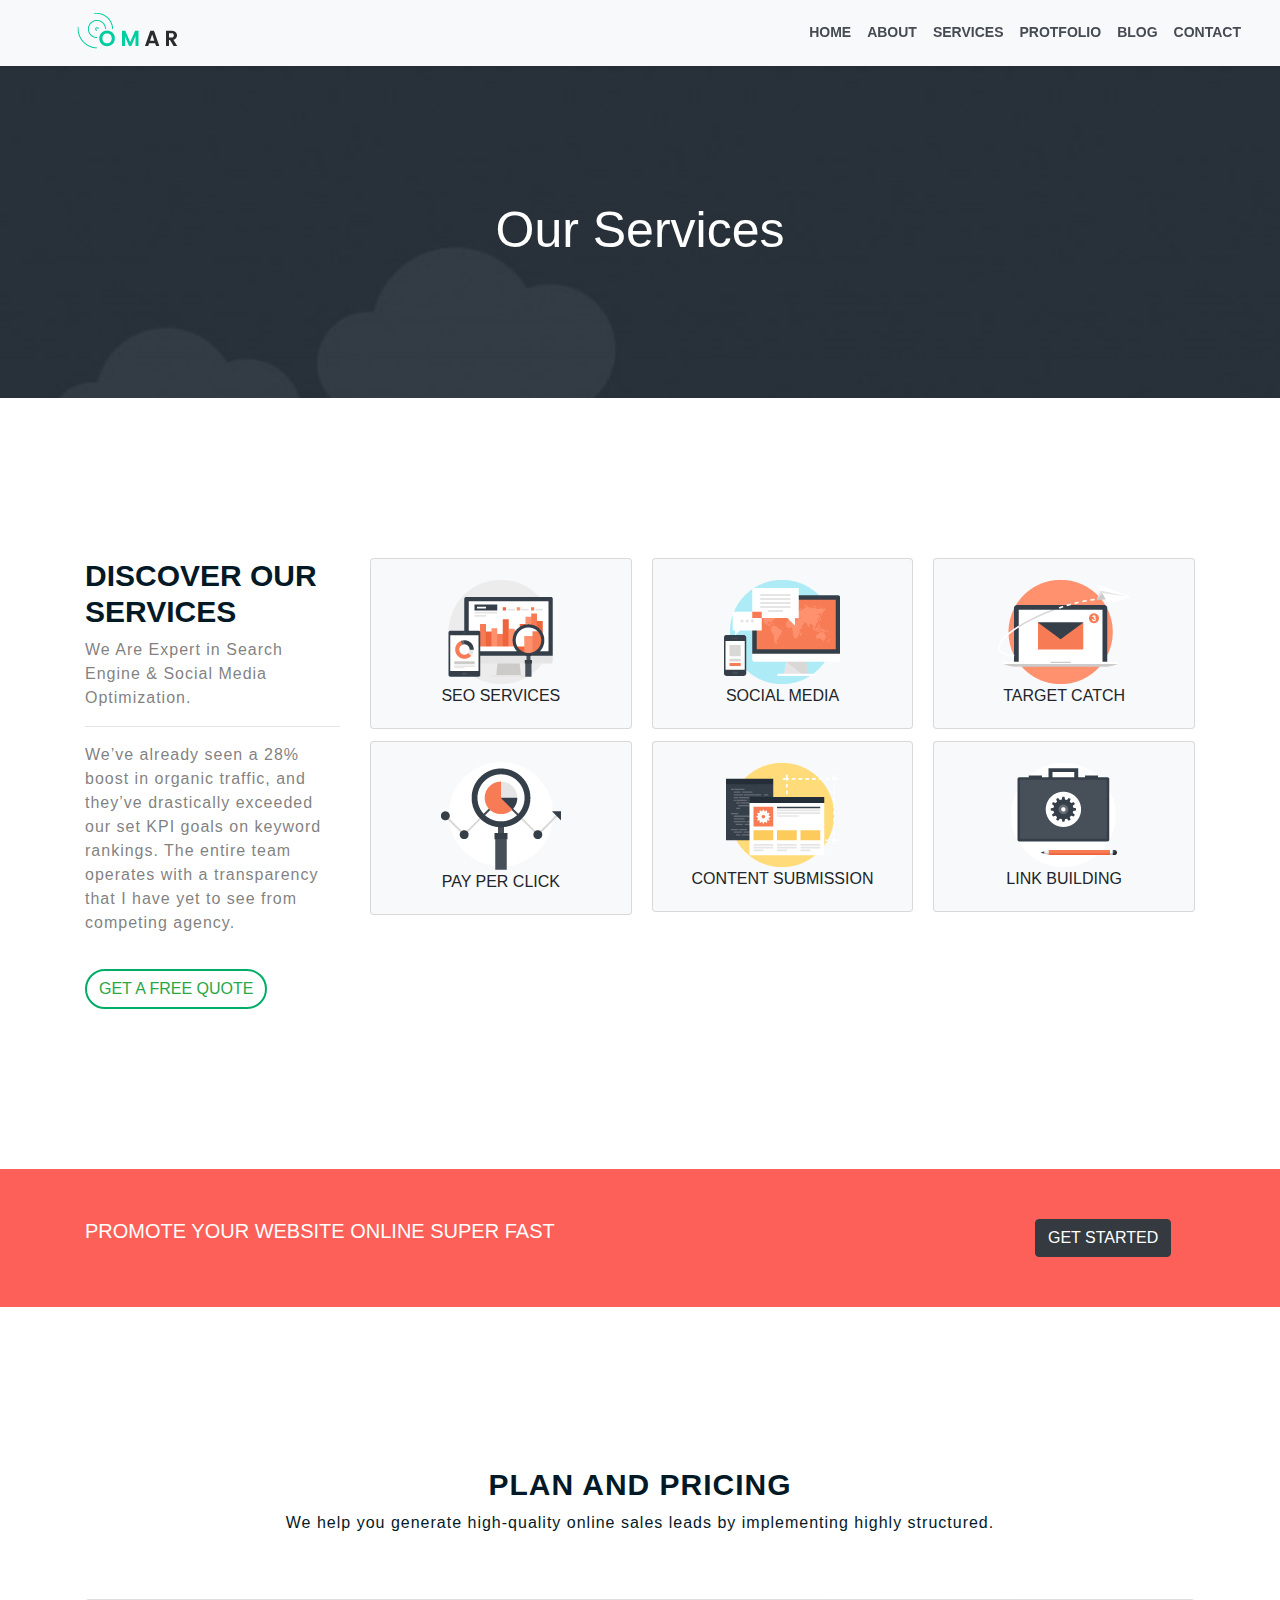
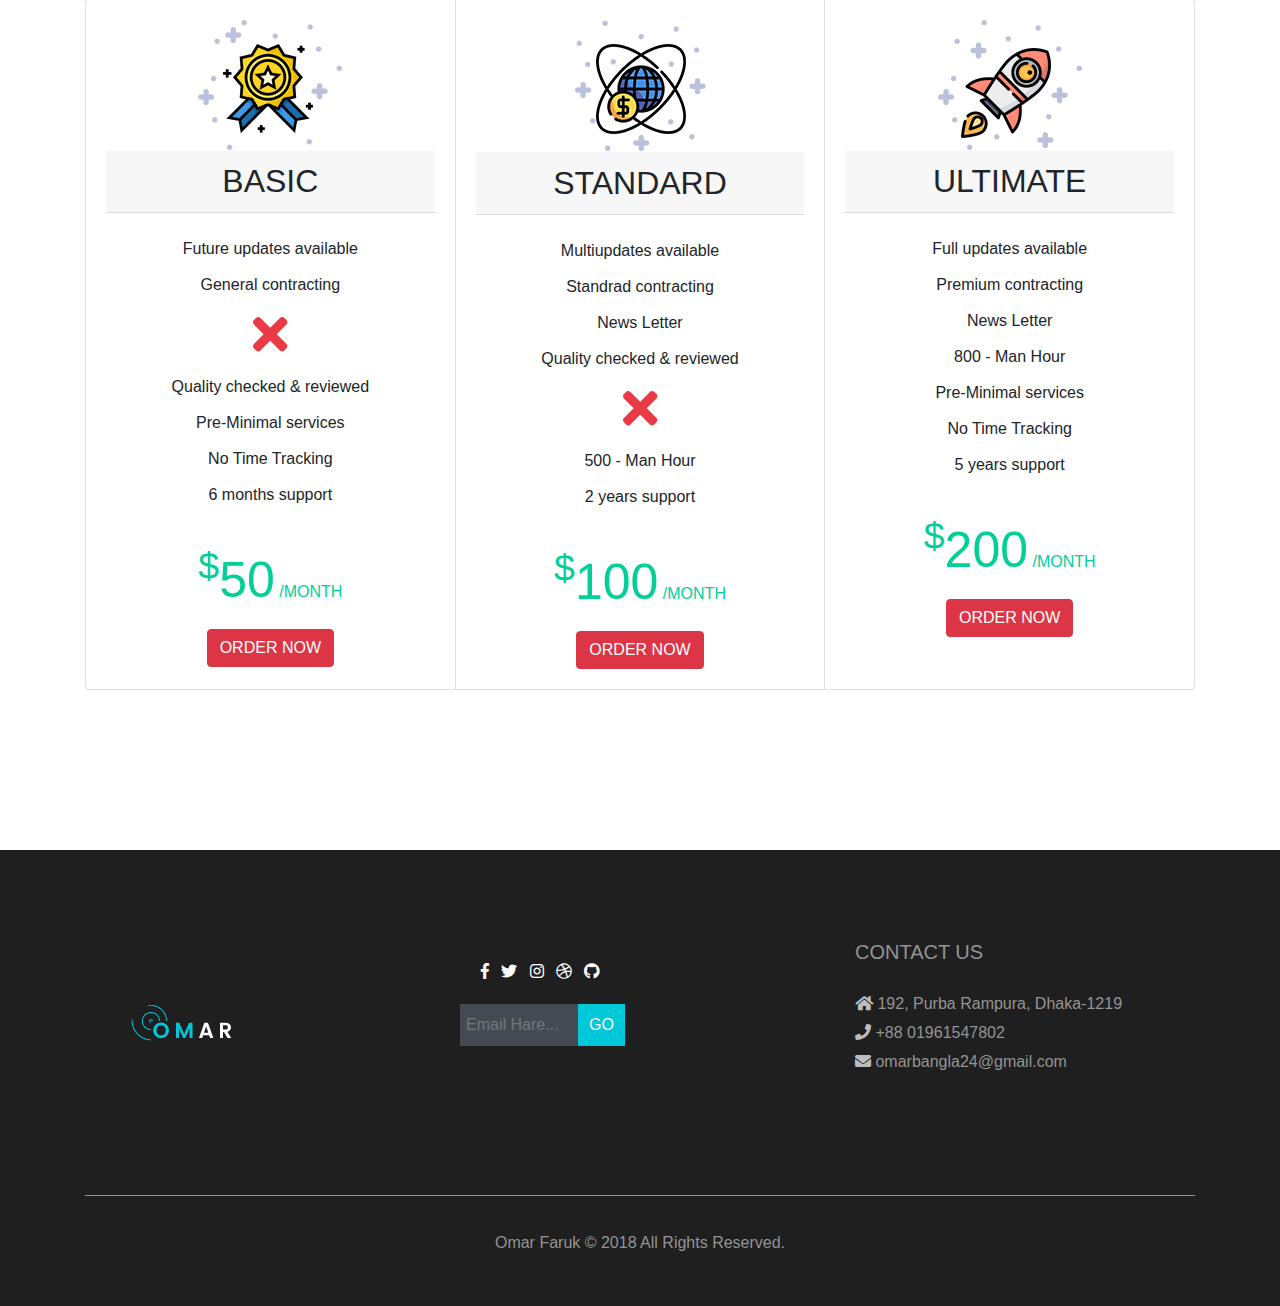
<file: services.html>
<!DOCTYPE html>
<html lang="en">
<head>
    <meta charset="UTF-8">
    <title>Title</title>
    <link rel="stylesheet" href="css/bootstrap.css"/>
    <link rel="stylesheet" href="css/style.css"/>
    <link rel="stylesheet" href="css/fontawesome-all.css"/>
    </head>
<body>
<section id="menu">
    <div class="container">
    <nav class="navbar navbar-expand-lg bg-light shadow-sm nav nav-masthead fixed-top">
        <div class="container-fluid">
        <!-- Brand -->
        <a class="" href="#"><img src="images/logo.png"/> </a>

        <!-- Toggler/collapsibe Button -->
            <button class="navbar-toggler navbar-toggler-right" type="button" data-toggle="collapse" data-target="#collapsibleNavbar" aria-controls="collapsibleNavbar" aria-expanded="false" aria-label="Toggle navigation">
                <i class="fa fa-align-right"></i>
            </button>

        <!-- Navbar links -->
        <div class="collapse navbar-collapse" id="collapsibleNavbar">
            <ul class="navbar-nav ml-auto">
                <li class="nav-item">
                    <a class="nav-link" href="index.html">HOME</a>
                </li>
                <li class="nav-item">
                    <a class="nav-link" href="about.html">ABOUT</a>
                </li>
                <li class="nav-item">
                    <a class="nav-link" href="services.html">SERVICES</a>
                </li>
                <li class="nav-item">
                    <a class="nav-link" href="protfolio.html">PROTFOLIO</a>
                </li>
                <li class="nav-item">
                    <a class="nav-link" href="blog.html">BLOG</a>
                </li>
                <li class="nav-item">
                    <a class="nav-link" href="contact.html">CONTACT</a>
                </li>
            </ul>
        </div>
        </div>
    </nav>
    </div>
</section>

<!---Navigation End-->







<!-- Slider Start -->


<section class="section-a">
    <div class="">
        <h1 class="section-h">Our Services</h1>
    </div>
</section>

<!-- Slider END -->










<!--Our Seo Service-->

<section class="mt-20">
    <div class="container">
        <div class="row">
            <div class="col-md-3">
                <h1 class="header-title-service">
                    Discover
                    Our Services
                </h1>
                <p class="header-text-service">
                    We Are Expert in Search Engine & Social
                    Media Optimization.
                </p>
                <hr/>
                <p class="header-text-service">
                    We’ve already seen a 28% boost in organic traffic, and they’ve drastically exceeded our set KPI goals on keyword rankings.
                    The entire team operates with a transparency that I have yet to see from competing agency.
                </p>
                <a href="" class="btn-service btn btn-outline-success">GET A FREE QUOTE</a>
            </div>


            <div class="col-md-9">
                <div class="card-columns">
                    <div class="card bg-light">
                        <div class="card-body text-center">
                            <img src="images/services/1.png"/>
                            <p class="card-text">SEO SERVICES</p>
                        </div>
                    </div>

                    <div class="card bg-light">
                        <div class="card-body text-center">
                            <img src="images/services/2.png"/>
                            <p class="card-text">PAY PER CLICK</p>
                        </div>
                    </div>

                    <div class="card bg-light">
                        <div class="card-body text-center">
                            <img src="images/services/3.png"/>
                            <p class="card-text">SOCIAL MEDIA</p>
                        </div>
                    </div>

                    <div class="card bg-light">
                        <div class="card-body text-center">
                            <img src="images/services/4.png"/>
                            <p class="card-text">CONTENT SUBMISSION</p>
                        </div>
                    </div>

                    <div class="card bg-light">
                        <div class="card-body text-center">
                            <img src="images/services/5.png"/>
                            <p class="card-text">TARGET CATCH</p>
                        </div>
                    </div>

                    <div class="card bg-light">
                        <div class="card-body text-center">
                            <img src="images/services/6.png"/>
                            <p class="card-text">LINK BUILDING</p>
                        </div>
                    </div>

                </div>
                </div>
            </div>
        </div>
</section>

<!--Our Seo Service End-->









<!--Get Started-->
<section class="g-bg mt-20">
    <div class="container">
        <div class="row">
            <div class="col-md-10">
                <h2 class="g-text">Promote Your website Online Super Fast</h2>
            </div>
            <div class="col-md-2">
                <a href="" class="btn btn-dark">GET STARTED</a>
            </div>
        </div>
    </div>
</section>


<!--Get Started End-->


















<!--Price-->
<section class="mt-20">
<div class="container">
    <div class="row">
        <div class="col-md-12">
            <h1 class="header-title text-center">
                Plan And Pricing
            </h1>
            <p class="header-text text-center">
                We help you generate high-quality online sales leads by implementing highly structured.
            </p>
        </div>
        <div class="col-md-12 mt-5">
            <div class="card-group">
                <div class="card text-center">
                    <div class="card-body">

                        <img src="images/icon/seokit-fi-1.png"/>
                        <h2 class="card-header">BASIC</h2>
                        <p class="card-title mt-4">Future updates available </p>
                        <p class="card-title">General contracting</p>
                        <p class="text-i  fa fa-times"></p>
                        <p class="card-title">Quality checked & reviewed</p>
                        <p class="card-title">Pre-Minimal services</p>
                        <p class="card-title">No Time Tracking</p>
                        <p class="card-title mb-4">6 months support </p><br/>
                        <span class="price"><sup>$</sup>50</span>
                        <span class="text-d">/MONTH</span><br/><br/>
                        <a href="" class="btn btn-danger">ORDER NOW</a>
                    </div>
                </div>


                <div class="card text-center">
                    <div class="card-body">
                        <img src="images/icon/seokit-fi-3.png"/>
                        <h2 class="card-header">STANDARD</h2>
                        <p class="card-title mt-4">Multiupdates available </p>
                        <p class="card-title">Standrad contracting</p>
                        <p class="card-title">News Letter</p>
                        <p class="card-title">Quality checked & reviewed</p>
                        <p class="text-i  fa fa-times"></p>
                        <p class="card-title">500 - Man Hour</p>
                        <p class="card-title mb-4">2 years support </p><br/>
                        <span class="price"><sup>$</sup>100</span>
                        <span class="text-d">/MONTH</span><br/><br/>
                        <a href="" class="btn btn-danger">ORDER NOW</a>
                    </div>
                </div>

                <div class="card text-center">
                    <div class="card-body">
                        <img src="images/icon/seokit-fi-4.png"/>
                        <h2 class="card-header">ULTIMATE</h2>
                        <p class="card-title mt-4">Full updates available </p>
                        <p class="card-title">Premium contracting</p>
                        <p class="card-title">News Letter</p>
                        <p class="card-title">800 - Man Hour</p>
                        <p class="card-title">Pre-Minimal services</p>
                        <p class="card-title">No Time Tracking</p>
                        <p class="card-title mb-4">5 years support </p><br/>
                        <span class="price"><sup>$</sup>200</span>
                        <span class="text-d">/MONTH</span><br/><br/>
                        <a href="" class="btn btn-danger">ORDER NOW</a>
                    </div>
                </div>

            </div>
        </div>
    </div>
</div>
</section>
<!--Price End-->


















<!--footer-->
<section class="f-bg mt-20">
    <div class="container">
        <div class="row">
            <div class="col-md-3">
                <a class="center-logo" href="#"><img src="images/Untitled-2.png"/> </a>
            </div>

            <div class="col-md-3">
                <div class="center-f">
                    <div class="f-icon">
                        <a href="https://www.facebook.com/omarbangla24" class="fab fa-facebook-f" target="_blank"></a>
                        <a href="https://twitter.com/omarfaruk90000" class="fab fa-twitter" target="_blank"></a>
                        <a href="https://twitter.com/omarfaruk90000" class="fab fa-instagram" target="_blank"></a>
                        <a href="https://twitter.com/omarfaruk90000" class="fab fa-dribbble" target="_blank"></a>
                        <a href="https://github.com/omarbangla24" class="fab fa-github" target="_blank"></a>
                    </div>
                    <form class="newsltter-form">
                        <div class="input-group">
                            <input type="url" name="search" placeholder="Email Hare..." class="f-input">
                            <button class="btn-f btn-blue" type="submit">Go</button>
                        </div>
                    </form>
                </div>
            </div>

            <div class="col-md-6">
                <h4 class="text-f">CONTACT US</h4>
                <ul class="list-f">
                    <li><i class="fa fa-home icon-f"></i>  192, Purba Rampura, Dhaka-1219</li>
                    <li><i class="fa fa-phone icon-f"></i> +88 01961547802</li>
                    <li><i class="fa fa-envelope icon-f"></i> omarbangla24@gmail.com</li>
                </ul>
            </div>


            <div class="col-md-12">
                <p class="site-info">Omar Faruk © 2018 All Rights Reserved.</p>
            </div>
        </div>

    </div>

</section>

<!--footer End-->



















<script src="js/jquery-3.3.1.js"></script>
<script src="js/bootstrap.js"></script>

</body>
</html>
</file>
<file: css/style.css>
.mt-20{
    margin-top: 10rem !important;
}
.mt-10{
    margin-top: 5rem !important;
}

.pl-10{
    padding-left: 7rem !important;
}

.section-a{
    background-image: url("../images/about.jpg");
    background-repeat:no-repeat ;
    background-size: cover;
    padding-top: 200px;
    padding-bottom: 130px;
    background-attachment: fixed;

}


.section-h{
    color:white;
    font-size: 50px;
    font-family: "Poppins", sans-serif;
   text-align: center;

}

/*nav*/
.nav-masthead .nav-link {
    font-weight: bold;
    font-size: 14px;
    color: #454b53;
    background-color: transparent;
    border-bottom: .10rem solid transparent;
    font-family: "Poppins", sans-serif;
}

.nav-masthead .nav-link:hover,
.nav-masthead .nav-link:focus {
    border-bottom-color: #00cf98;
    color: #00cf98;
}

/*Slider*/
.slider-c{
    display: block;
    position: relative;
    right:50px;
    bottom:260px;
    float:left;
}

.header-text-s{
    font-size: 45px;
    font-family:'Poppins', sans-serif;
    font-weight: bolder;
    text-transform: uppercase;
    color: rgba(255, 255, 255, 0.95);
    float: left;
}

.p-txt{
    font-size: 16px;
    font-family:'Poppins', sans-serif;
    color: #efefef;
    float: left;
    text-align: justify;
}

.btn-sl {
    color: #464646 !important;
    background-color: #ffffff;
    right: 75%;
    top:150px;
    position: relative;
}

.btn-sl:hover {
    color: #fff!important;
    background-color: #464646;
}
.btn-sl:focus, .btn-sl.focus {
    box-shadow: 0 0 0 0.2rem rgba(0, 123, 255, 0.5);
}

/*Working Process*/


.icon-responsive{
    height:50%;
    width: 50%;
}


.header-title{
    font-size: 30px;
    font-family:'Poppins', sans-serif;
    font-weight: bolder;
    text-transform: uppercase;
    letter-spacing: 1px;
    color: #041926;
}

.header-text{
    letter-spacing: 1px;
    color: #041926;
}

.center{
    display: block;
    padding: 70px 0;
    text-align: center;

}

.img-w {
    vertical-align: 30px;
    border-style: none;
}

.pera-header{
    font-size: 18px;
    font-family:'Poppins', sans-serif;
    font-weight: revert;
    text-transform: uppercase;
    letter-spacing: 2px;
    color: #041926;
}

.pera-text{
    font-size: 14px;
    text-align: justify;
    color: #7c7c7c;
}


/*About*/


.list {
    margin-bottom: 0;
    padding-left: 0;
    list-style: none;
    float: left;
    padding-top: 5px;
    padding-bottom: 100px;
}


.img-icon {
    vertical-align: middle;
    padding-top: 20px;
    padding-bottom: 20px;
    padding-right: 20px;
}


/*Search Your Website*/

.search-bg{
    background-color: #00cf98;
}


.s-header-title{
    font-size: 30px;
    font-family:'Poppins', sans-serif;
    font-weight: bolder;
    text-transform: uppercase;
    letter-spacing: 2px;
    color: #FFFFFF;
}

.s-header-text{
    letter-spacing: 1px;
    color: #ffffff;
}

.btn-s {
    display: inline-block;
    font-weight: 400;
    text-align: center;
    white-space: nowrap;
    vertical-align: middle;
    -webkit-user-select: none;
    -moz-user-select: none;
    -ms-user-select: none;
    user-select: none;
    border: 1px solid transparent;
    padding-left: 50px;
    font-size: 1rem;
    line-height: 1.5;
    border-radius: 0 20px 20px 0;
    transition: color 0.15s ease-in-out, background-color 0.15s ease-in-out, border-color 0.15s ease-in-out, box-shadow 0.15s ease-in-out;
}

.btn-red {
    color: #fff;
    background-color: #f03d58;
    padding-right: 40px;
    text-transform: uppercase;
}

.search-input{
    display: block;
    width: 100%;
    padding: 15px;
    font-size: 1rem;
    line-height: 1.5;
    color: #ffffff;
    background-color: #fff;
    background-clip: padding-box;
    border: 1px solid #ffffff;
    border-radius: 20px 0 0 20px;
    transition: border-color 0.15s ease-in-out, box-shadow 0.15s ease-in-out;
}


.input-group > .search-input:not(:last-child), .input-group > .custom-select:not(:last-child) {
    border-top-right-radius: 0;
    border-bottom-right-radius: 0;
}

.input-group > .search-input, .input-group > .custom-select, .input-group > .custom-file {
    position: relative;
    -ms-flex: 1 1 auto;
    flex: 1 1 auto;
    width: 1%;
    margin-bottom: 0;
}

/*Our Services*/

.header-title-service{
    font-size: 30px;
    font-family:'Poppins', sans-serif;
    font-weight: bolder;
    text-transform: uppercase;
    color: #041926;
}

.header-text-service{
    letter-spacing: 1px;
    color: rgba(117, 117, 117, 0.92);
}

.btn-service {
    border: 2px solid #00ad67; !important;
    border-radius: 50px; !important;
    margin-top: 18px;
   }




/*Team*/



.img-round{
    border-radius: 50%;
    width:55%;
    border:5px solid #00a479;
}


.team-bg{
    background-color: #00cf98;
}

.t-title{
    color:white;
    font-weight: revert;
    font-size: 17px;
    text-transform: uppercase;
    font-family: "Poppins", sans-serif;
    padding-top:30px;
}

.t-center{
    display: block;
    padding-top:60px;
    text-align: center;

}

.t-text{

    color:white;
    font-weight: lighter;
    font-size: 14px;
    font-family: "Poppins", sans-serif;
    padding-top:0;
}

.t-icon{
    letter-spacing: 10px;
}
.t-icon a{
    background-color: transparent;
    border:1px solid white;
    color: white;
    padding: 5px 0 5px 10px;
    text-align: center;
    text-decoration: none;
    display: inline-block;
}

.t-icon a:hover{
    background-color:white;
    color: black;
}

/*project done*/
.p-bg{
    background-image: url("../images/Layer-635.png");
}

.overlay{
    background-color: red;
}

.p-icon{
    font-size: 30px;
    color: #13cdb6;
    padding: 5px 0 5px 10px;
    text-align: center;
    display: inline-block;
}

.p-title{
    color:white;
    font-size:60px;
    font-weight: lighter;

}

.p-text{
    color:white;
    font-size: 15px;
    font-family: "Poppins", sans-serif;
}


.i{
    height:80px;
    width:1px;
    float:left;
    background-color: #7a7a7a;
    position:relative;
    left: 270px;
    bottom:100px;
}

/*price*/
.price {
    position: relative;
    font-size: 50px;
    color: #00D097;
    line-height: 1em;
    margin-bottom: 50px;
    font-family: 'Poppins', sans-serif;
}


.text-t{
    color:#00D097;
    font-size: 100px;
}

.text-i{
    color: #e93b46;
    font-size: 50px;

}
.text-d{
    color:#00D097;
}
/*get started*/

.g-bg{
    background-color: #fd6058;
    padding:50px;
    margin-top:50px;
}


.g-text{
    float: left;
    color: #ffffff;
    text-transform: uppercase;
    font-family: "Poppins", sans-serif;
    font-size: 20px;
}

/*footer*/

.f-bg{
    background-color: #1f1f1f;
}

.site-info {
    text-align: center;
    padding: 35px 0;
    border-top: 1px solid #949494;
    font-weight: 300;
    font-size: 16px;
    color: #949494;
}


.btn-f {
    display: inline-block;
    font-weight: 400;
    text-align: center;
    white-space: nowrap;
    vertical-align: middle;
    -webkit-user-select: none;
    -moz-user-select: none;
    -ms-user-select: none;
    user-select: none;
    border: 1px solid transparent;
    padding-left: 10px;
    font-size: 1rem;
    line-height: 1.5;
    transition: color 0.15s ease-in-out, background-color 0.15s ease-in-out, border-color 0.15s ease-in-out, box-shadow 0.15s ease-in-out;
}

.btn-blue {
    color: #fff;
    background-color: #00c8d8;
    padding: 8px 10px 8px 10px;
    text-transform: uppercase;
}

.f-input{
    display: block;
    width: 100%;
    padding: 5px;
    font-size: 1rem;
    line-height: 1.5;
    color: #5f5f62;
    background-color: #454b53;
    background-clip: padding-box;
    border: 1px solid #454b53;
    transition: border-color 0.15s ease-in-out, box-shadow 0.15s ease-in-out;
}


.input-group > .f-input:not(:last-child), .input-group > .custom-select:not(:last-child) {
    border-top-right-radius: 0;
    border-bottom-right-radius: 0;
}

.input-group > .f-input, .input-group > .custom-select, .input-group > .custom-file {
    position: relative;
    -ms-flex: 1 1 auto;
    flex: 1 1 auto;
    width: 1%;
    margin-bottom: 0;
}


.f-icon{
    letter-spacing: 4px;
}
.f-icon a{
    color: white;
    padding: 0 0 25px 0;
    text-align: center;
    text-decoration: none;
    display: inline-block;
}

.center-f{
    display: block;
    padding: 110px 0;
    padding-left:90px;
    text-align: center;
    float:right;

}


.list-f {
    list-style: none;
    float: left;
    padding-top: 10px;
    padding-left: 200px;
    padding-bottom: 100px;
    color:#949494;
}

.text-f{
    float: left;
    padding-top: 90px;
    padding-left: 200px;
    padding-bottom: 10px;
    color:#949494;
    text-transform: uppercase;
    font-family: "Poppins", sans-serif;
    font-size: 20px;
}

.list-f li{
    padding-bottom: 5px;
}

.icon-f{
    color: #bdbdbd;
}

.center-logo{
    display: block;
    position: relative;
    top:150px;
    float:left;
}
</file>
